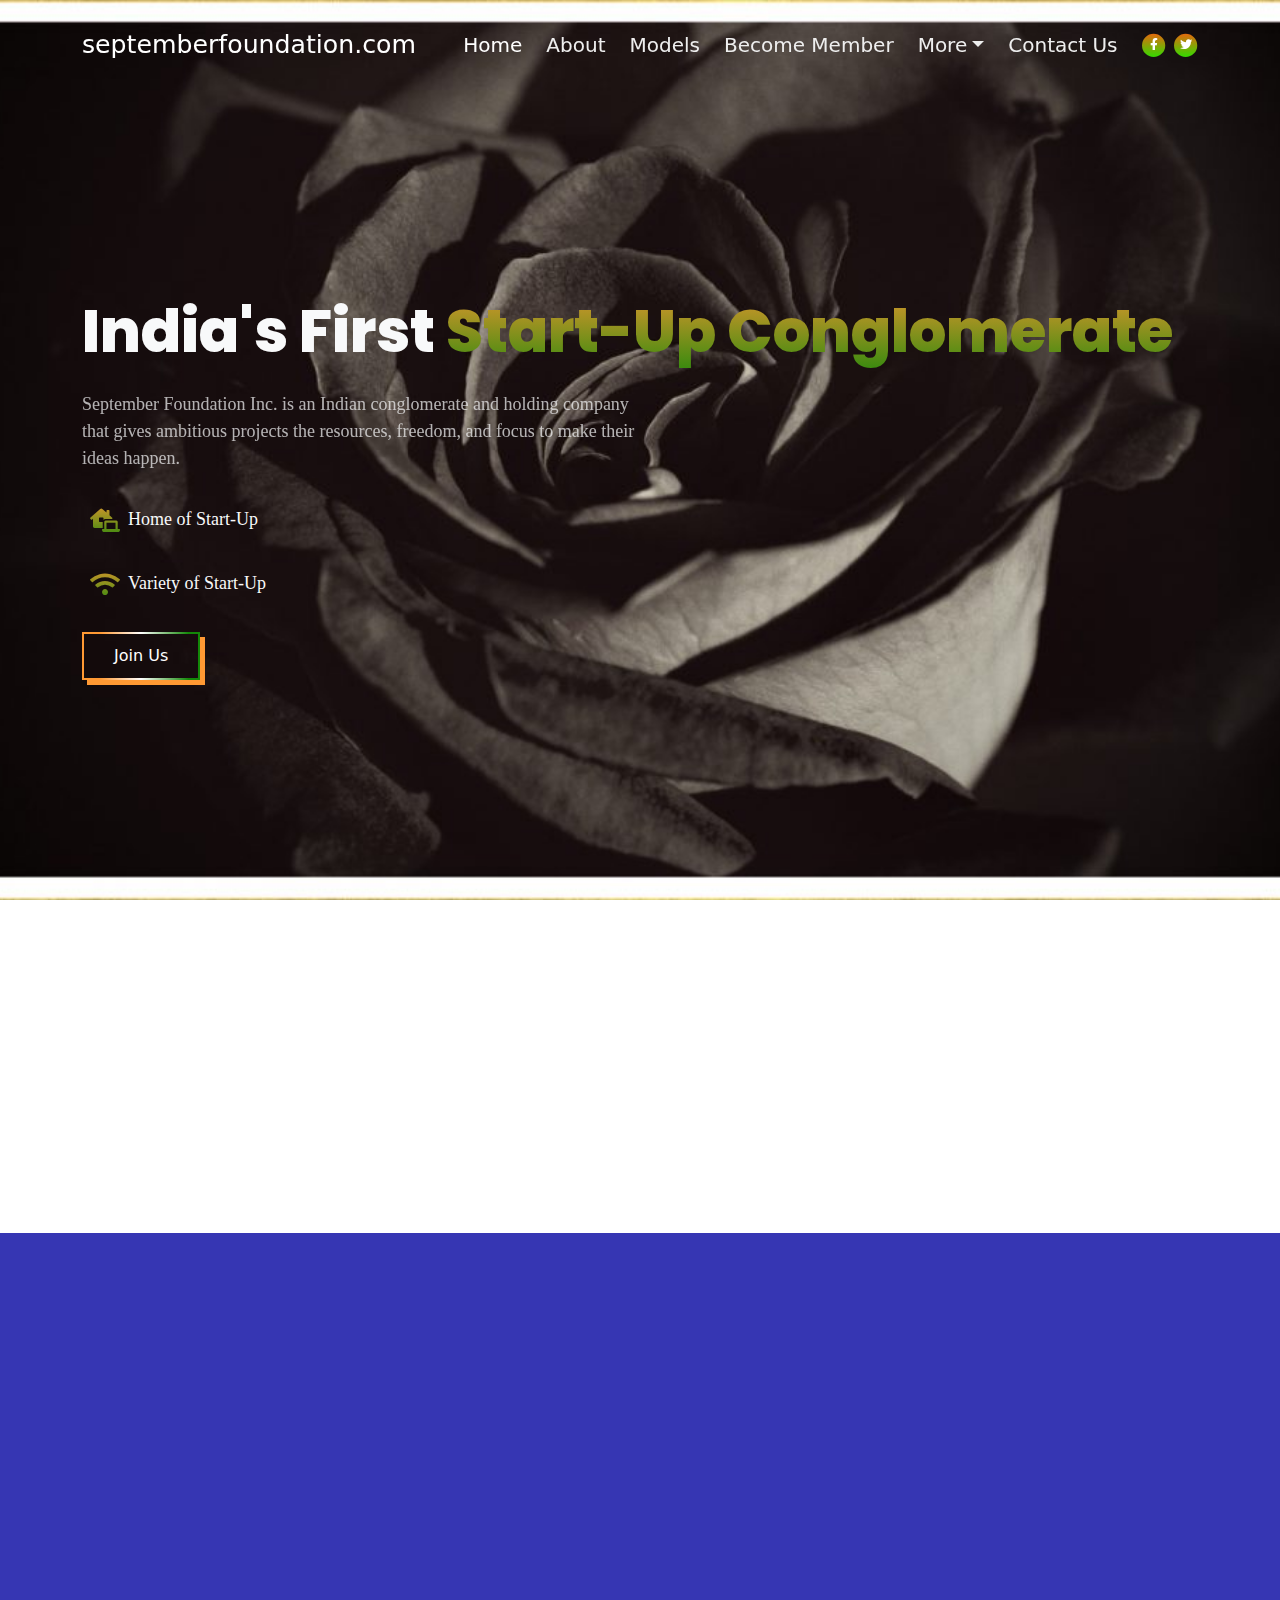
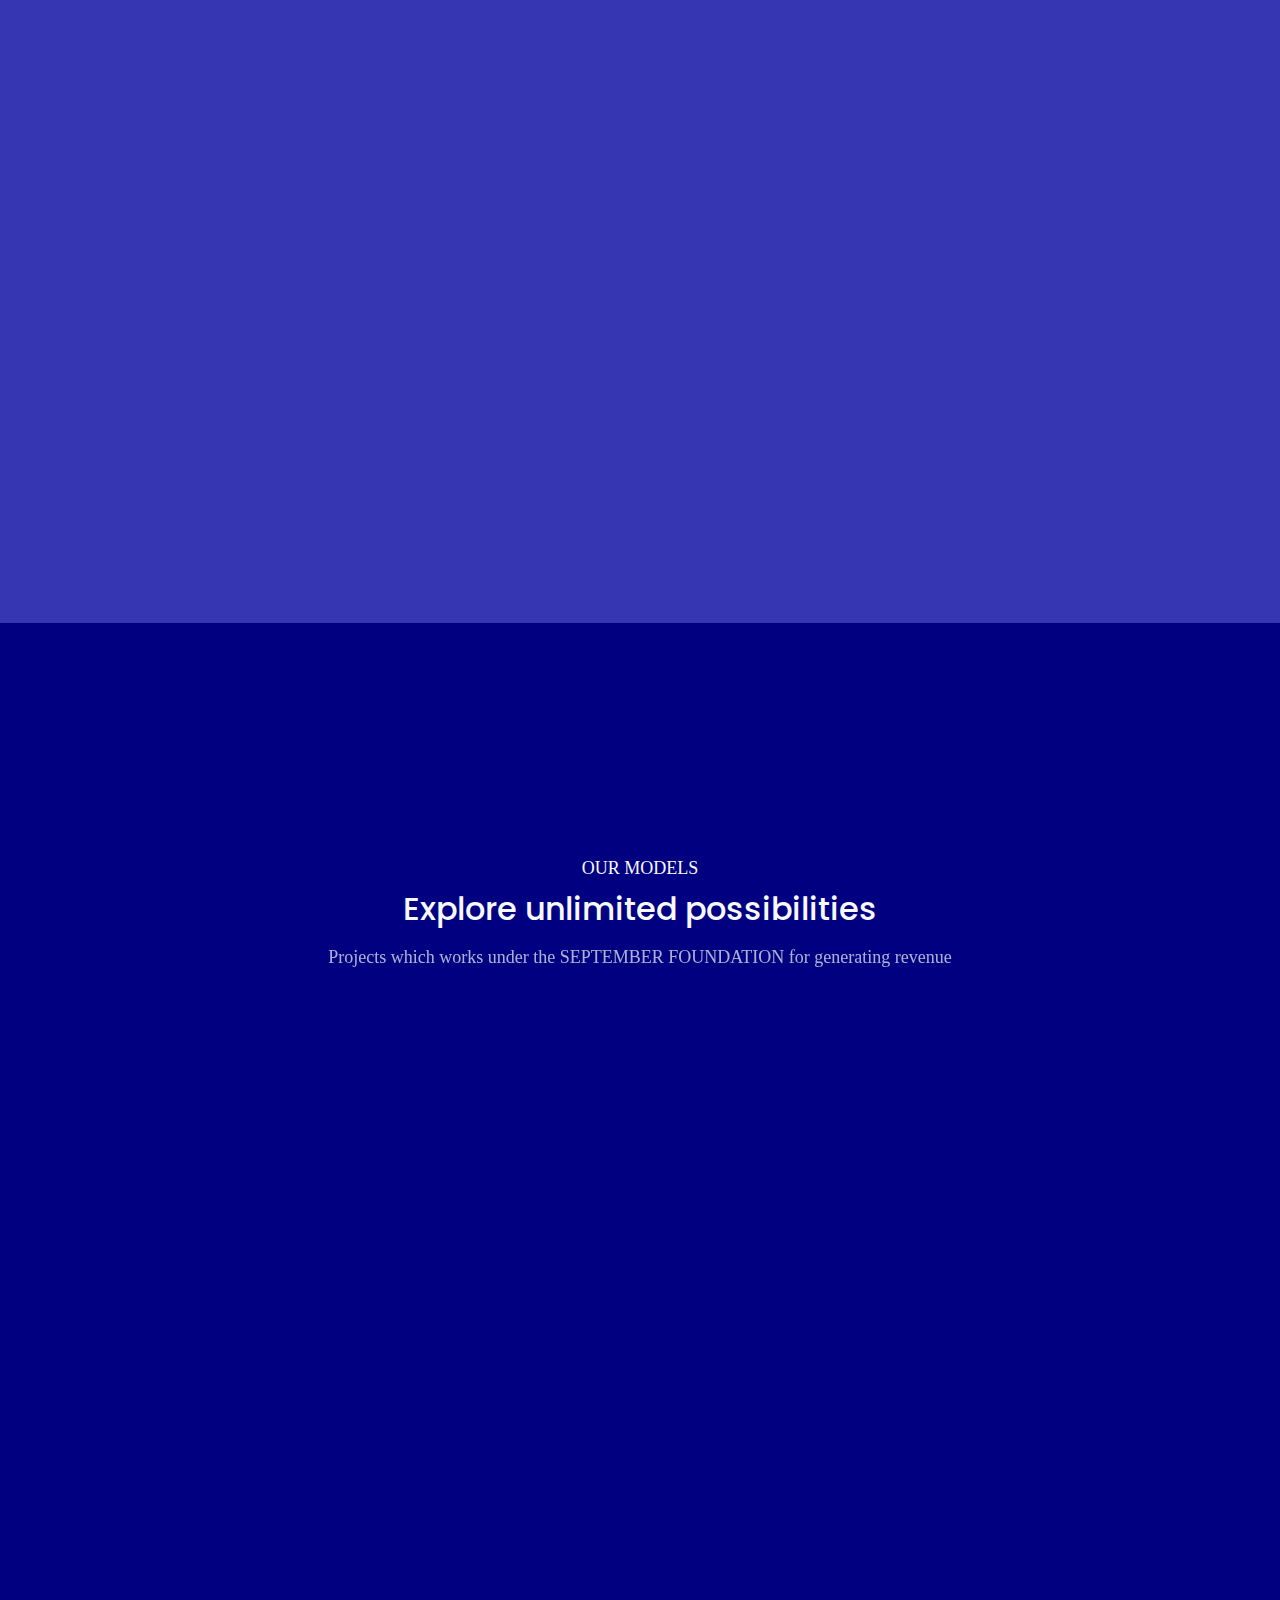
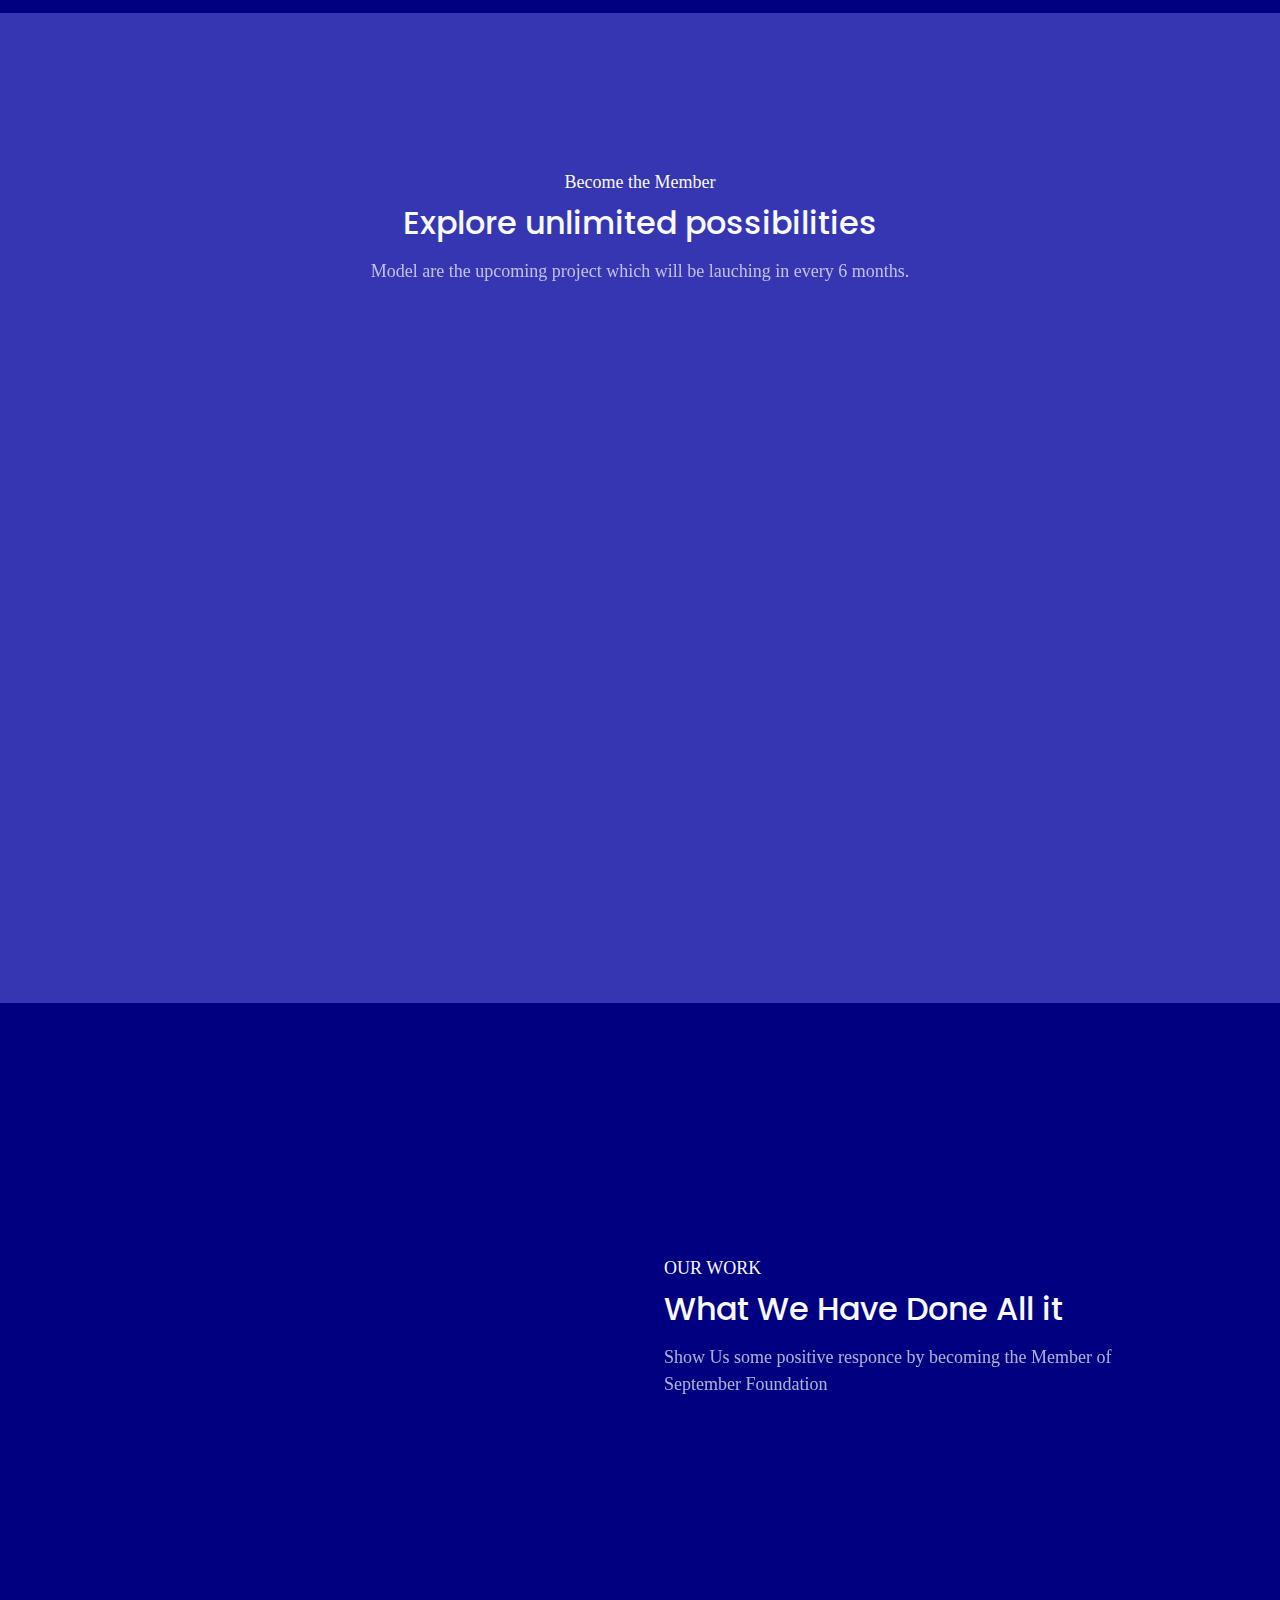
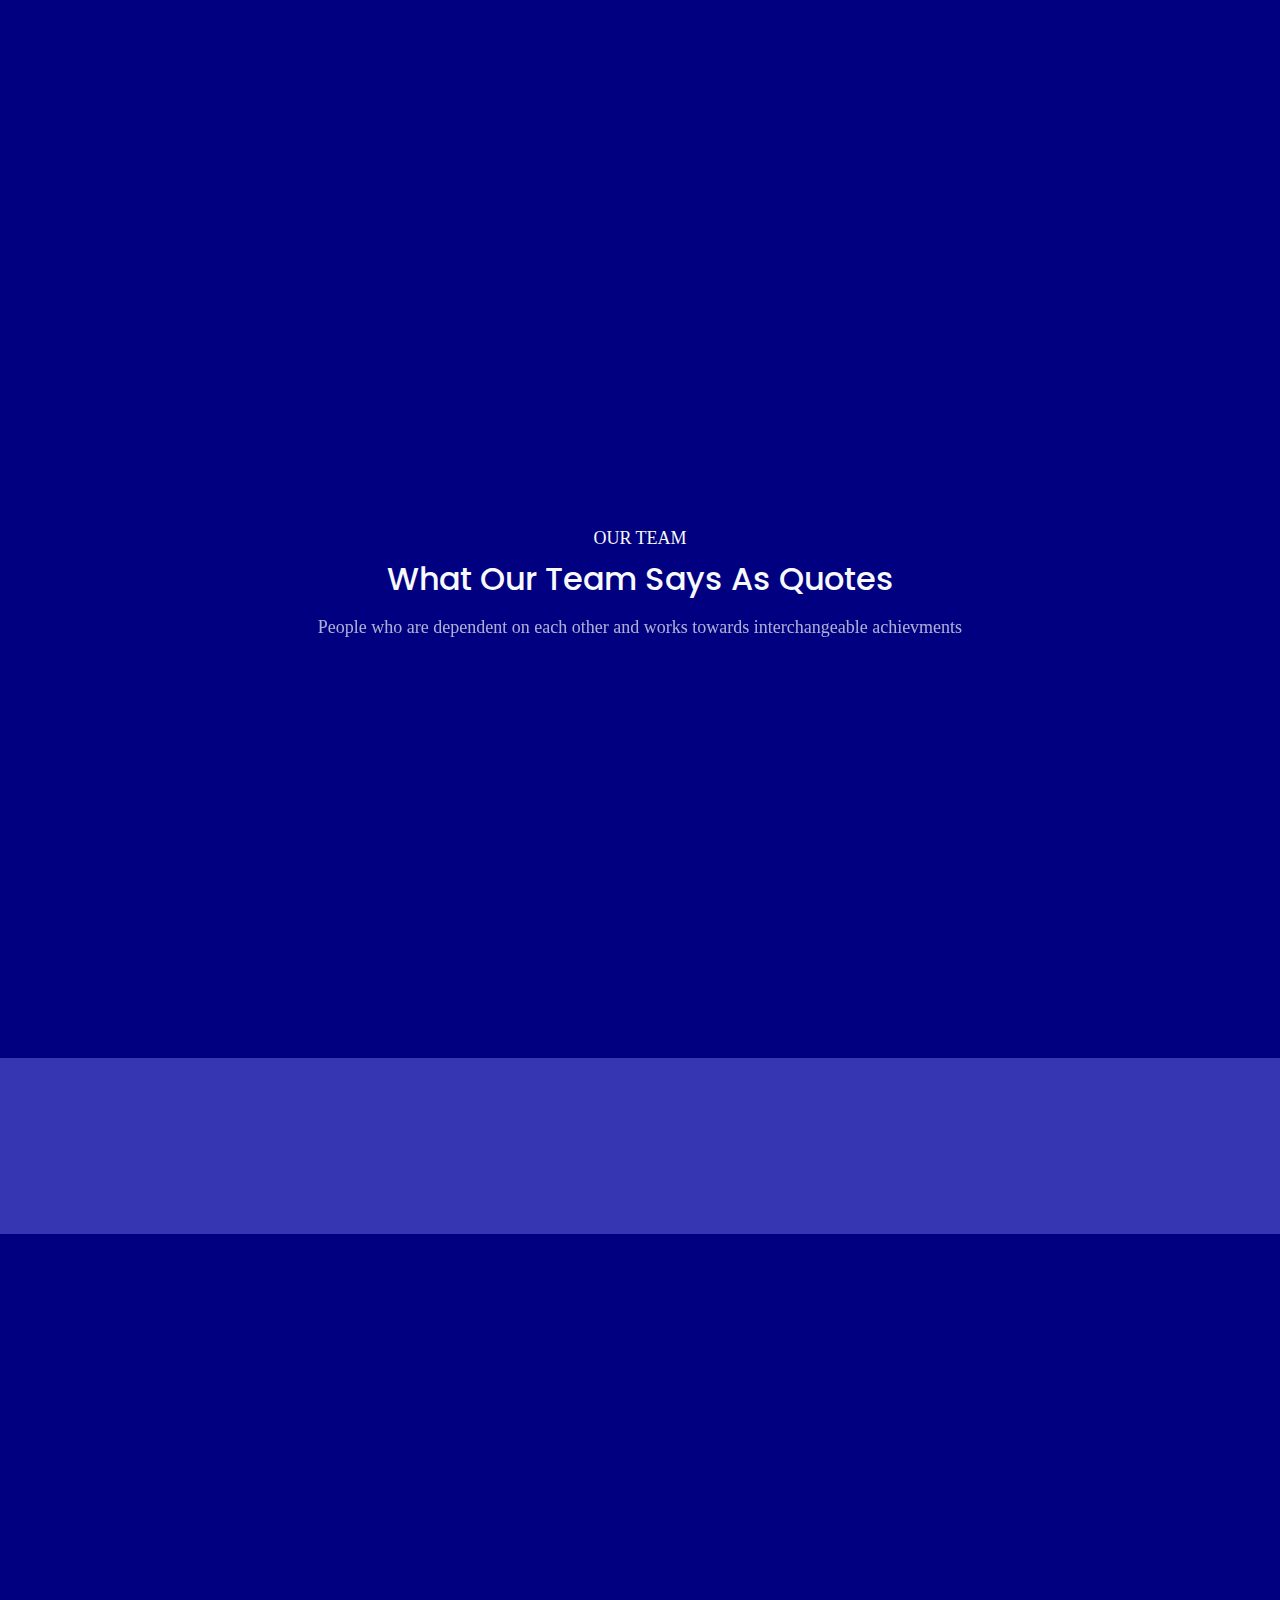
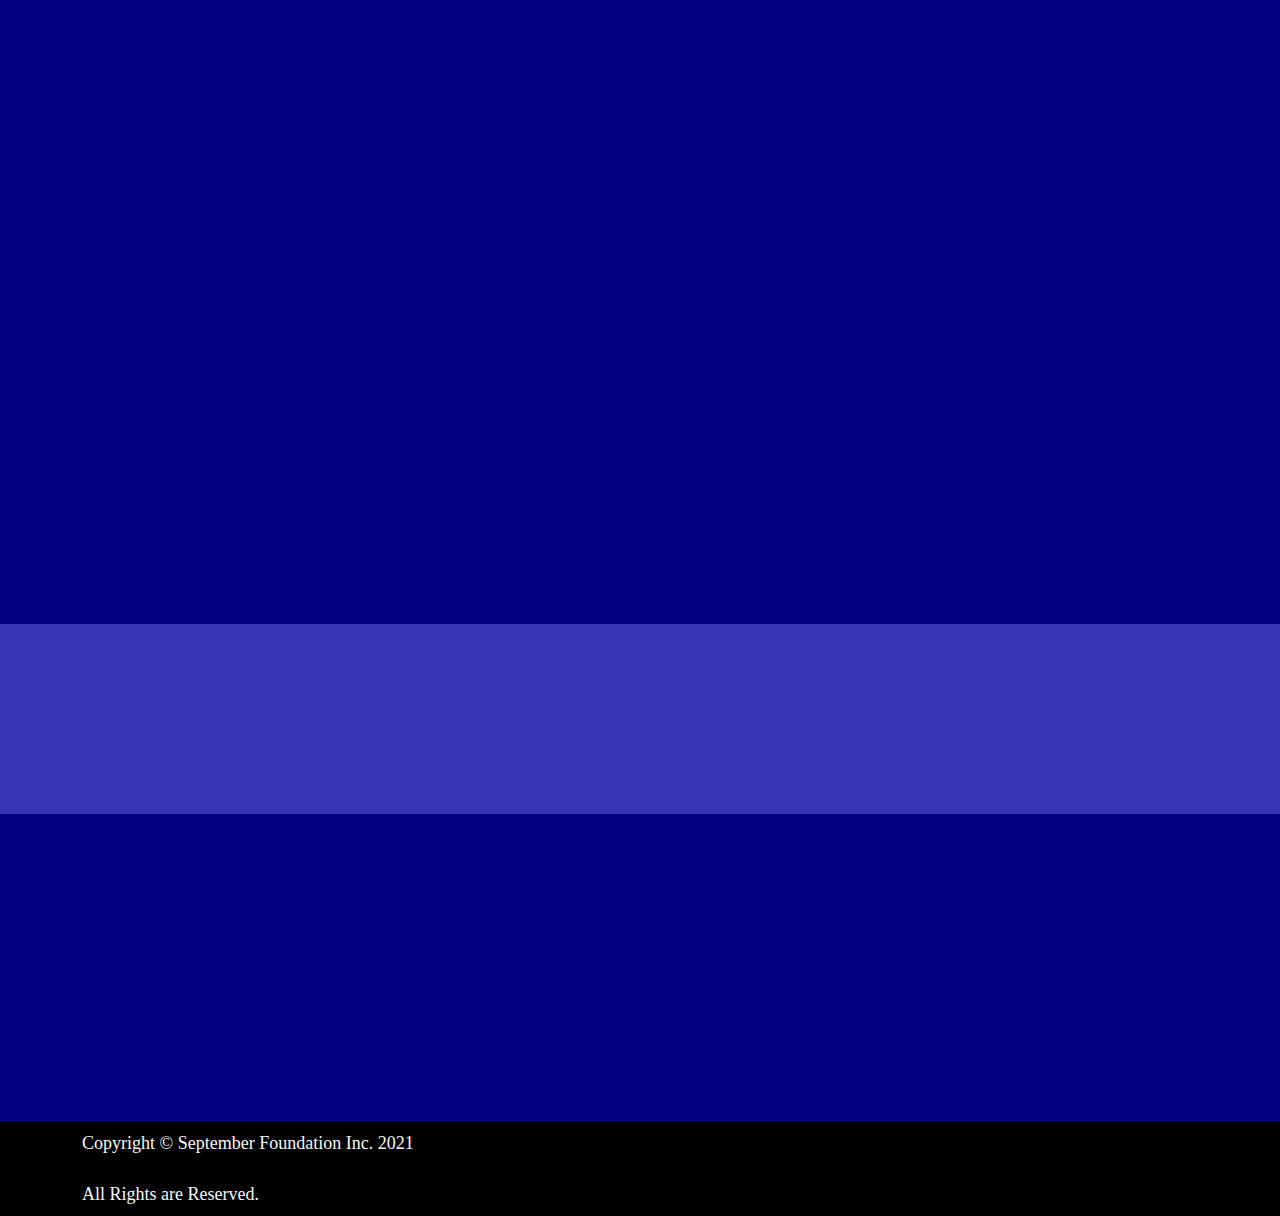
<file: index.html>
<!DOCTYPE html>
<html lang="en">
<head>
    <meta charset="UTF-8">
    <meta name="viewport" content="width=device-width, initial-scale=1, shrink-to-fit=no">

    <!-- SEO Meta Tags -->
    <meta name="description" content="Your description">
    <meta name="author" content="Your name">
    
    <!-- Messenger Chat plugin Code -->
    <div id="fb-root"></div>

    <!-- Your Chat plugin code -->
    <div id="fb-customer-chat" class="fb-customerchat">
    </div>

    <script>
      var chatbox = document.getElementById('fb-customer-chat');
      chatbox.setAttribute("page_id", "125875463008253");
      chatbox.setAttribute("attribution", "biz_inbox");

      window.fbAsyncInit = function() {
        FB.init({
          xfbml            : true,
          version          : 'v11.0'
        });
      };

      (function(d, s, id) {
        var js, fjs = d.getElementsByTagName(s)[0];
        if (d.getElementById(id)) return;
        js = d.createElement(s); js.id = id;
        js.src = 'https://connect.facebook.net/en_US/sdk/xfbml.customerchat.js';
        fjs.parentNode.insertBefore(js, fjs);
      }(document, 'script', 'facebook-jssdk'));
    </script>
    <!-- OG Meta Tags to improve the way the post looks when you share the page on Facebook, Twitter, LinkedIn -->
	<meta property="og:site_name" content="www.septemberfoundation.info" /> <!-- website name -->
	<meta property="og:site" content="http://www.septemberfoundation.info" /> <!-- website link -->
	<meta property="og:title" content="September Foundation"/> <!-- title shown in the actual shared post -->
	<meta property="og:description" content="" /> <!-- description shown in the actual shared post -->
	<meta property="og:image" content="" /> <!-- image link, make sure it's jpg -->
	<meta property="og:url" content="" /> <!-- where do you want your post to link to -->
	<meta name="twitter:card" content="summary_large_image"> <!-- to have large image post format in Twitter -->

    <!-- Webpage Title -->
    <title>September Foundation | Home</title>

    <!-- Styles -->
    <link href="https://fonts.googleapis.com/css2?family=Poppins:wght@400;500;700&display=swap" rel="stylesheet">
    <link href="./css/bootstrap.min.css" rel="stylesheet">
    <link href="./css/fontawesome-all.min.css" rel="stylesheet">
    <link href="./css/aos.min.css" rel="stylesheet">
    <link href="./css/swiper.css" rel="stylesheet">
    <link href="./css/style.css" rel="stylesheet">

    <!-- Favicon -->
    <link rel="icon" href="./assets/images/favicon.png">
</head>
<body>
    
    <!-- Navigation -->
    <nav id="navbar" class="navbar navbar-expand-lg fixed-top navbar-dark" aria-label="Main navigation">
        <div class="container">

            <!-- Image Logo -->
           <!---<a class="navbar-brand logo-image" href="index.html"><img src="assets\images/logo.png" alt="alternative"></a> -->

            <!-- Text Logo - Use this if you don't have a graphic logo -->
            <a class="navbar-brand logo-text" href="index.html">septemberfoundation.com</a>

            <button class="navbar-toggler p-0 border-0" type="button" id="navbarSideCollapse" aria-label="Toggle navigation">
                <span class="navbar-toggler-icon"></span>
            </button>

            <div class="navbar-collapse offcanvas-collapse" id="navbarsExampleDefault" >
                <ul class="navbar-nav ms-auto navbar-nav-scroll">
                    <li class="nav-item">
                        <a class="nav-link active" aria-current="page" href="#header">Home</a>
                    </li>
                    <li class="nav-item">
                        <a class="nav-link" href="#about">About</a>
                    </li>
                    <li class="nav-item">
                        <a class="nav-link" href="#services">Models</a>
                    </li>
                    <li class="nav-item">
                        <a class="nav-link" href="#plans">Become Member</a>
                    </li>
                    <li class="nav-item dropdown">
                        <a class="nav-link dropdown-toggle" id="dropdown01" data-bs-toggle="dropdown" aria-expanded="false" href="#">More</a>
                        
                        <ul class="dropdown-menu" aria-labelledby="dropdown01">
                            <li><a class="dropdown-item" href="article.html">Model Descriptions</a></li>
                            <li><div class="dropdown-divider"></div></li>
                            <li><a class="dropdown-item" href="terms.html">Terms &amp; Conditions</a></li>
                            <li><div class="dropdown-divider"></div></li>
                            <li><a class="dropdown-item" href="privacy.html">Privacy Policy</a></li>
                        </ul>
                    </li>
                    <li class="nav-item">
                        <a class="nav-link" href="#contact">Contact Us</a>
                    </li>
                </ul>
                <span class="nav-item social-icons">
                    <span class="fa-stack">
                        <a href="#your-link">
                            <i class="fas fa-circle fa-stack-2x"></i>
                            <i class="fab fa-facebook-f fa-stack-1x"></i>
                        </a>
                    </span>
                    <span class="fa-stack">
                        <a href="#your-link">
                            <i class="fas fa-circle fa-stack-2x"></i>
                            <i class="fab fa-twitter fa-stack-1x"></i>
                        </a>
                    </span>
                </span>
            </div> <!-- end of navbar-collapse -->
        </div> <!-- end of container -->
    </nav> <!-- end of navbar -->
    <!-- end of navigation -->


    <!-- Home -->
    <section class="home py-5 d-flex align-items-center" id="header">
        <div class="container text-light py-5"  data-aos="fade-right"> 
            <h1 class="headline">India's First <span class="home_text">Start-Up Conglomerate</span><br></h1>
            <p class="para para-light py-3">September Foundation Inc. is an Indian conglomerate and holding company that gives ambitious projects the resources, freedom, and focus to make their ideas happen.</p>
            <div class="d-flex align-items-center">
                <p class="p-2"><i class="fas fa-laptop-house fa-lg"></i></p>
                <p>Home of Start-Up</p>  
            </div>
            <div class="d-flex align-items-center">
                <p class="p-2"><i class="fas fa-wifi fa-lg"></i></p>
                <p>Variety of Start-Up</p>  
            </div>
            <div class="my-3">
                <a class="btn" href="#plans">Join Us</a>
            </div>
        </div> <!-- end of container -->
    </section> <!-- end of home -->


    <!-- Information -->
    <section class="information">
        <div class="container-fluid">  
            <div class="row text-light">
                <div class="col-lg-4 text-center p-5" data-aos="zoom-in">
                    <i class="fas fa-braille fa-3x p-2"></i>
                    <h4 class="py-3">Project Analysis</h4>
                    <p class="para-light">We will delivere the project on time.</p>
                </div>
                <div class="col-lg-4 text-center p-5"  data-aos="zoom-in">
                    <i class="fas fa-fingerprint fa-3x p-2"></i>
                    <h4 class="py-3">Model on Time</h4>
                    <p class="para-light">Appplication will launch !</p>
                </div>
                <div class="col-lg-4 text-center p-5 "  data-aos="zoom-in"> 
                    <i class="fas fa-headset fa-3x p-2"></i>
                    <h4 class="py-3">We are active 24/7 </h4>
                    <p class="para-light">Contact Us anytime !</p>
                </div>
            </div>
        </div> <!-- end of container -->
    </section> <!-- end of information -->
    

    <!-- About -->
    <section class="about d-flex align-items-center text-light py-5" id="about">
        <div class="container" >
            <div class="row d-flex align-items-center">
                <div class="col-lg-7" data-aos="fade-right">
                    <p>ABOUT US</p>
                    <h1>WE ARE COMING WITH STRONG <br>DETERMINATION,DEDICATION &amp; DIGNITY</h1>
                    <p class="py-2 para-light">Point 1</p>
                    <p class="py-2 para-light">Point 2</p>

                    <div class="my-3">
                        <a class="btn" href="#your-link">Know Us More</a>
                    </div>
                </div>
                <div class="col-lg-5 text-center py-4 py-sm-0" data-aos="fade-down"> 
                    <img class="img-fluid" src="./assets/images/about.png" alt="about" >
                </div>
            </div> <!-- end of row -->
        </div> <!-- end of container -->
    </section> <!-- end of about -->


    <!-- Services -->
    <section class="services d-flex align-items-center py-5" id="services">
        <div class="container text-light">
            <div class="text-center pb-4" >
                <p>OUR MODELS</p> 
                <h2 class="py-2">Explore unlimited possibilities</h2>
                <p class="para-light">Projects which works under the SEPTEMBER FOUNDATION for generating revenue</p>
            </div>
            <div class="row gy-4 py-2" data-aos="zoom-in">
                <div class="col-lg-4">
                    <div class="card bg-transparent">
                        <i class="fas fa-people-arrows fa-2x"></i>
                        <h4 class="py-2">Model A</h4>
                        <p class="para-light">About it!</p>
                    </div>
                </div>
                <div class="col-lg-4">
                    <div class="card bg-transparent">
                        <i class="fas fa-heart fa-2x"></i>
                        <h4 class="py-2"> Model E</h4>
                        <p class="para-light">About it!</p>
                    </div>                    
                </div>
                <div class="col-lg-4">
                    <div class="card bg-transparent">
                        <i class="fas fa-hashtag fa-2x"></i>
                        <h4 class="py-2">Model X</h4>
                        <p class="para-light">About it!</p>
                    </div>                    
                </div>
                <div class="col-lg-4">
                    <div class="card bg-transparent">
                        <i class="fas fa-mobile fa-2x"></i>
                        <h4 class="py-2">Modle C</h4>
                        <p class="para-light">About it!</p>
                    </div>                    
                </div>
                
                <div class="col-lg-4">
                    <div class="card bg-transparent">
                        <i class="fas fa-tv fa-2x"></i>
                        <h4 class="py-2">Model S</h4>
                        <p class="para-light">About it!</p>
                    </div>                    
                </div>
            </div> <!-- end of row -->
        </div> <!-- end of container -->
    </section> <!-- end of services -->


    <!-- Plans -->
    <section class="plans d-flex align-items-center py-5" id="plans">
        <div class="container text-light" >
            <div class="text-center pb-4">
                <p>Become the Member</p>
                <h2 class="py-2">Explore unlimited possibilities</h2>
                <p class="para-light">Model are the upcoming project which will be lauching in every 6 months.</p>
            </div>
            <div class="row gy-4" data-aos="zoom-in">
                <div class="col-lg-4">
                    <div class="card bg-transparent px-4">
                        <h4 class="py-3">Model A</h4>
                        <p class="py-3">A next generation of Social Networking which can change the Era</p>
                        <div class="block d-flex align-items-center">
                            <p class="pe-2"><i class="far fa-check-circle fa-1x"></i></p>
                            <p>Point 1.</p>
                        </div>
                        <div class="block d-flex align-items-center">
                            <p class="pe-2"><i class="far fa-check-circle fa-1x"></i></p>
                            <p>Point 2.</p>
                        </div>
                        <div class="block d-flex align-items-center">
                            <p class="pe-2"><i class="far fa-check-circle fa-1x"></i></p>
                            <p>Point 3.</p>
                        </div>
                        <div class="block d-flex align-items-center">
                            <p class="pe-2"><i class="far fa-check-circle fa-1x"></i></p>
                            <p>Point 4.</p>
                        </div>
                        <h4 class="py-3">Click the Sign-up for Joining Us</h4>
                        <div class="my-3">
                            <a class="btn" href="login.html" >Sign-Up</a>
                        </div>
                    </div>  
                </div>

                <div class="col-lg-4">
                    <div class="card bg-transparent px-4">
                        <h4 class="py-3">Model X</h4>
                        <p class="py-3">Semi-advance shopping application which make your shopping effortless</p>
                        <div class="block d-flex align-items-center">
                            <p class="pe-2"><i class="far fa-check-circle fa-1x"></i></p>
                            <p>Point 1.</p>
                        </div>
                        <div class="block d-flex align-items-center">
                            <p class="pe-2"><i class="far fa-check-circle fa-1x"></i></p>
                            <p>Point 2.</p>
                        </div>
                        <div class="block d-flex align-items-center">
                            <p class="pe-2"><i class="far fa-check-circle fa-1x"></i></p>
                            <p>Point 3.</p>
                        </div>
                        <div class="block d-flex align-items-center">
                            <p class="pe-2"><i class="far fa-check-circle fa-1x"></i></p>
                            <p>Point 4.</p>
                        </div>
                        <h4 class="py-3">Click the Sign-up for Joining Us</h4>
                        <div class="my-3">
                            <a class="btn" href="login.html" >Sign-Up</a>
                        </div>
                    </div>  
                </div>

                <div class="col-lg-4">
                    <div class="card bg-transparent px-4" >
                        <h4 class="py-3">Model E</h4>
                        <p class="py-3">Organisation which help people makes their dream into reality.</p>
                        <div class="block d-flex align-items-center">
                            <p class="pe-2"><i class="far fa-check-circle fa-1x"></i></p>
                            <p>Point 1.</p>
                        </div>
                        <div class="block d-flex align-items-center">
                            <p class="pe-2"><i class="far fa-check-circle fa-1x"></i></p>
                            <p>Point 2.</p>
                        </div>
                        <div class="block d-flex align-items-center">
                            <p class="pe-2"><i class="far fa-check-circle fa-1x"></i></p>
                            <p>Point 3.</p>
                        </div>
                        <div class="block d-flex align-items-center">
                            <p class="pe-2"><i class="far fa-check-circle fa-1x"></i></p>
                            <p>Point 4.</p>
                        </div>
                        <h4 class="py-3">Click the Sign-up for Joining Us</h4>
                        <div class="my-3">
                            <a class="btn" href="login.html" >Sign-Up</a>
                        </div>
                    </div>  
                </div>
            </div> <!-- end of row -->
        </div> <!-- end of container -->
    </section> <!-- end of plans -->


    <!-- Work -->
    <section class="work d-flex align-items-center py-5" >
        <div class="container-fluid text-light">
            <div class="row">
                <div class="col-lg-6 d-flex align-items-center" data-aos="fade-right">
                    <img class="img-fluid" src="./assets/images/work.png" alt="work">        
                </div>
                <div class="col-lg-5 d-flex align-items-center px-4 py-3" data-aos="">
                    <div class="row">
                        <div class="text-center text-lg-start py-4 pt-lg-0">
                            <p>OUR WORK</p>
                            <h2 class="py-2">What We Have Done All it</h2>
                            <p class="para-light">Show Us some positive responce by becoming the Member of September Foundation</p>
                        </div>
                        <div class="container" data-aos="fade-up">
                            <div class="row g-5">
                                <div class="col-6 text-start" >
                                    <i class="fas fa-dice fa-2x text-start"></i>
                                    <h2 class="purecounter" data-purecounter-start="0" data-purecounter-end="07" data-purecounter-duration="3">1</h2>
                                    <p>Combinations of Projects</p>
                                </div>
                                <div class="col-6" >
                                    <i class="fas fa-mug-hot fa-2x"></i>
                                    <h2 class="purecounter" data-purecounter-start="0" data-purecounter-end="456" data-purecounter-duration="3">1</h2>
                                    <p>Cup of Chai</p>
                                </div>
                                <div class="col-6">
                                    <i class="fas fa-code fa-2x"></i>
                                    <h2 class="purecounter" data-purecounter-start="0" data-purecounter-end="69" data-purecounter-duration="3">1</h2>
                                    <p>Members Had Joined</p>
                                </div>
                                <div class="col-6">
                                    <i class="fas fa-laugh-wink fa-2x"></i>
                                    <h2 class="purecounter" data-purecounter-start="0" data-purecounter-end="15000" data-purecounter-duration="2">1</h2>
                                    <p> Codes &amp; Smiles With Us</p>
                                </div>
                            </div>
                        </div> <!-- end of container -->
                    </div> <!-- end of row -->
                </div> <!-- end of col-lg-5 -->
            </div> <!-- end of row -->
        </div> <!-- end of container -->
    </section> <!-- end of work -->


    <!-- Testimonials -->
    <div class="slider-1 testimonial text-light d-flex align-items-center">
        <div class="container">
            <div class="row">
                <div class="text-center w-lg-75 m-auto pb-4">
                    <p>OUR TEAM </p>
                    <h2 class="py-2">What Our Team Says As Quotes</h2>
                    <p class="para-light">People who are dependent on each other and works towards interchangeable achievments</p>
                </div>
            </div> <!-- end of row -->
            <div class="row p-2" data-aos="zoom-in">
                <div class="col-lg-12">

                    <!-- Card Slider -->
                    <div class="slider-container">
                        <div class="swiper-container card-slider">
                            <div class="swiper-wrapper">
                                
                                <!-- Slide -->
                                <div class="swiper-slide">
                                    <div class="testimonial-card p-4">
                                        <p> " If you have a vision,then you must have a goal "</p>
                                    
                                        <div class="d-flex pt-4">
                                            <div>
                                                <img class="avatar" src="./assets/images/testimonial-1.jpg" alt="testimonial">
                                            </div>
                                            <div class="ms-3 pt-2">
                                                <h6>Abhishek Raj</h6>
                                                <p>Co-Founder &amp; Developer </p>
                                            </div>
                                        </div>
                                    </div>
                                </div> <!-- end of swiper-slide -->
                                <!-- end of slide -->
        
                                <!-- Slide -->
                                <div class="swiper-slide">
                                    <div class="testimonial-card p-4">
                                        <p>"Always get pay for your talent never do it for free"</p>
                                        <div class="d-flex pt-4">
                                            <div>
                                                <img class="avatar" src="./assets/images/testimonial-2.jpeg" alt="testimonial">
                                            </div>
                                            <div class="ms-3 pt-2">
                                                <h6>Shashank Bharadwaj</h6>
                                                <p>Founder &amp;  Developer </p>
                                            </div>
                                        </div>
                                    </div>
                                </div> <!-- end of swiper-slide -->
                                <!-- end of slide -->
        
                                <!-- Slide -->
                                <div class="swiper-slide">
                                    <div class="testimonial-card p-4">
                                        <p>"  Never wash my bike with shampoo" BE RICH in life !</p>
                                        <div class="d-flex pt-4">
                                            <div>
                                                <img class="avatar" src="./assets/images/testimonial-3.jpg" alt="testimonial">
                                            </div>
                                            <div class="ms-3 pt-2">
                                                <h6>Vishwajeet Patel</h6>
                                                <p>Hosting &amp; Server Head</p>
                                            </div>
                                        </div>
                                    </div>      
                                </div> <!-- end of swiper-slide -->
                                <!-- end of slide -->
        
                                <!-- Slide -->
                                <div class="swiper-slide">
                                    <div class="testimonial-card p-4">
                                        <p>"I will work very hard to pay my bill and i life my life"</p>
                                        <div class="d-flex pt-4">
                                            <div>
                                                <img class="avatar" src="./assets/images/testimonial-4.jpg" alt="testimonial">
                                            </div>
                                            <div class="ms-3 pt-2">
                                                <p>Rahul Raj</p>
                                                <p>Investor </p>
                                            </div>
                                        </div>
                                    </div>
                                </div> <!-- end of swiper-slide -->
                                <!-- end of slide -->

                            </div> <!-- end of swiper-wrapper -->
        
                            <!-- Add Arrows -->
                            <div class="swiper-button-next"></div>
                            <div class="swiper-button-prev"></div>
                            <!-- end of add arrows -->
        
                        </div> <!-- end of swiper-container -->
                    </div> <!-- end of slider-container -->
                    <!-- end of card slider -->

                </div> <!-- end of col -->
            </div> <!-- end of row -->
        </div> <!-- end of container -->
    </div> <!-- end of testimonials -->


    <!-- Newsletter -->
    <section class="newsletter text-light py-5">
        <div class="container">
            <div class="row" >
                <div class="col-lg-6 text-center text-lg-start" data-aos="fade-right">
                    <h4 class="py-1">Subscribe to our Organisation</h4>
                    <p class="para-light">Drop Your E-Mail Address for being in Touch with Us.</p>
                </div>
                <div class="col-lg-6 d-flex align-items-center" data-aos="fade-down">
                    <div class="input-group my-3">
                        <input type="text" class="form-control p-2" placeholder="Enter your email address" aria-label="Recipient's email">
                        <button class="btn-secondary text-light" type="button">Subscribe</button>
                    </div>
                </div>
            </div> <!-- end of row -->
        </div> <!-- end of container -->
    </section> <!-- end of newsletter -->


    <!-- Contact -->
    <section class="contact d-flex align-items-center py-5" id="contact">
        <div class="container-fluid text-light">
            <div class="row">
                <div class="col-lg-6 d-flex justify-content-center justify-content-lg-end align-items-center px-lg-5" data-aos="fade-right">
                    <div style="width:90%">
                        <div class="text-center text-lg-start py-4 pt-lg-0">
                            <p>CONTACT</p>
                            <h2 class="py-2">Send your query</h2>
                            <p class="para-light">Have any doubt please contact with us </p>
                        </div>
                        <div>
                            <div class="row" >
                                <div class="col-lg-6">
                                    <div class="form-group py-2">
                                        <input type="text" class="form-control form-control-input" id="exampleFormControlInput1" placeholder="Enter name">
                                    </div>                                
                                </div>
                                <div class="col-lg-6">
                                    <div class="form-group py-2">
                                        <input type="email" class="form-control form-control-input" id="exampleFormControlInput2" placeholder="Enter phone number">
                                    </div>                                 
                                </div>
                            </div>
                            <div class="form-group py-1">
                                <input type="email" class="form-control form-control-input" id="exampleFormControlInput3" placeholder="Enter email">
                            </div>  
                            <div class="form-group py-2">
                                <textarea class="form-control form-control-input" id="exampleFormControlTextarea1" rows="6" placeholder="Message"></textarea>
                            </div>                            
                        </div>
                        <div class="my-3">
                            <a class="btn form-control-submit-button" href="#your-link">Submit</a>
                        </div>
                    </div> <!-- end of div -->
                </div> <!-- end of col -->
                <div class="col-lg-6 d-flex align-items-center" data-aos="fade-down">
                    <img class="img-fluid d-none d-lg-block" src="./assets/images/contact.png" alt="contact">        
                </div> <!-- end of col -->
            </div> <!-- end of row -->
        </div> <!-- end of container -->
    </section> <!-- end of contact -->


    <!-- Location -->
    <section class="location text-light py-5">
        <div class="container" data-aos="zoom-in">
            <div class="row">
                <div class="col-lg-3 d-flex align-items-center">
                    <div class="p-2"><i class="far fa-map fa-3x"></i></div>
                    <div class="ms-2">
                        <h6>ADDRESS</h6>
                        <p>Clement Town<br> 
                           Dehradun, India 248002</p>
                    </div>
                </div>
                <div class="col-lg-3 d-flex align-items-center" >
                    <div class="p-2"><i class="fas fa-mobile-alt fa-3x"></i></div>
                    <a href="tel:+91-9351379743">
                    <div class="ms-2">
                        <h6>CALL FOR QUERY</h6>
                        <p href="tel:+91-9351379743">(0612) 789-789</p>
                    </div>
                    </a>
                </div>
                <div class="col-lg-3 d-flex align-items-center" >
                    <div class="p-2"><i class="far fa-envelope fa-3x"></i></div>
                    <div class="ms-2">
                        <h6>SEND US MESSAGE</h6>
                        <p href="mailto: info@septemberfoundation.com">info@septemberfoundation.com</p>
                    </div>
                </div>
                <div class="col-lg-3 d-flex align-items-center" >
                    <div class="p-2"><i class="far fa-clock fa-3x"></i></div>
                    <div class="ms-2">
                        <h6>OPENING HOURS</h6>
                        <p>09:00 AM - 18:00 PM</p>
                    </div>
                </div>
            </div> <!-- end of row -->
        </div> <!-- end of container -->
    </section> <!-- end of location -->


    <!-- Footer -->
    <section class="footer text-light">
        <div class="container">
            <div class="row" data-aos="fade-right">
                <div class="col-lg-3 py-4 py-md-5">
                    <div class="d-flex align-items-center">
                        <h4 class="">SEPTEMBER FOUNDATION</h4>
                    </div>
                    <p class="py-3 para-light">Represting the FUTURE through Rebuilding the PAST.</p>
                    <div class="d-flex">
                        <div class="me-3">
                            <a href="#your-link">
                                <i class="fab fa-facebook-f fa-2x py-2"></i>
                            </a>
                        </div>
                        <div class="me-3">
                            <a href="#your-link">
                                <i class="fab fa-twitter fa-2x py-2"></i>
                            </a>
                        </div>
                        <div class="me-3">
                            <a href="#your-link">
                                <i class="fab fa-instagram fa-2x py-2"></i>
                            </a>
                        </div>
                    </div>
                </div> <!-- end of col -->

                <div class="col-lg-3 py-4 py-md-5">
                    <div>
                        <h4 class="py-2">Quick Links</h4>
                        <div class="d-flex align-items-center py-2">
                            <i class="fas fa-caret-right"></i>
                            <a href="#about"><p class="ms-3">About Us</p></a>
                        </div>
                        <div class="d-flex align-items-center py-2">
                            <i class="fas fa-caret-right"></i>
                            <a href="#services"><p class="ms-3">Models</p></a>
                        </div>
                        <div class="d-flex align-items-center py-2">
                            <i class="fas fa-caret-right"></i>
                            <a href="#plans"><p class="ms-3">Become Member</p></a>
                        </div>
                        <div class="d-flex align-items-center py-2">
                            <i class="fas fa-caret-right"></i>
                            <a href="#contact"><p class="ms-3">Contact</p></a>
                        </div>
                    </div>
                </div> <!-- end of col -->

                <div class="col-lg-3 py-4 py-md-5">
                    <div>
                        <h4 class="py-2">Useful Links</h4>
                        <div class="d-flex align-items-center py-2">
                            <i class="fas fa-caret-right"></i>
                            <a href="privacy.html"><p class="ms-3">Privacy</p></a>
                            
                        </div>
                        <div class="d-flex align-items-center py-2">
                            <i class="fas fa-caret-right"></i>
                            <a href="terms.html"><p class="ms-3">Terms</p></a>
                        </div>
                        <div class="d-flex align-items-center py-2">
                            <i class="fas fa-caret-right"></i>
                            <a href="article.html"><p class="ms-3">Model Descriptions</p></a>
                        </div>
                        
                    </div>
                </div> <!-- end of col -->

                <div class="col-lg-3 py-4 py-md-5">
                    <div class="d-flex align-items-center">
                        <h4>Newsletter</h4>
                    </div>
                    <p class="py-3 para-light">Subscribe Us for updates</p>
                    <div class="d-flex align-items-center">
                        <div class="input-group mb-3">
                            <input type="text" class="form-control p-2" placeholder="Enter Email" aria-label="Recipient's email">
                            <button class="btn-secondary text-light"><i class="fas fa-envelope fa-lg"></i></button>       
                        </div>
                    </div>
                </div> <!-- end of col -->
            </div> <!-- end of row -->
        </div> <!-- end of container -->
    </section> <!-- end of footer -->


    <!-- Bottom -->
    
    <div class="bottom py-2 text-light" >
        <div class="container d-flex justify-content-between">
            <div>
                <p>Copyright © September Foundation Inc. 2021</p><br>
                <p>All Rights are Reserved.</a></p>
            </div>
            
            
        </div> <!-- end of container -->
    </div> <!-- end of bottom -->
 
    
    <!-- Back To Top Button -->
    <button onclick="topFunction()" id="myBtn">
        <img src="assets/images/up-arrow.png" alt="alternative">
    </button>
    <!-- end of back to top button -->

    
    <!-- Scripts -->
    <script src="./js/bootstrap.min.js"></script><!-- Bootstrap framework -->
    <script src="./js/purecounter.min.js"></script> <!-- Purecounter counter for statistics numbers -->
    <script src="./js/swiper.min.js"></script><!-- Swiper for image and text sliders -->
    <script src="./js/aos.js"></script><!-- AOS on Animation Scroll -->
    <script src="./js/script.js"></script>  <!-- Custom scripts -->
</body>
</html>
</file>
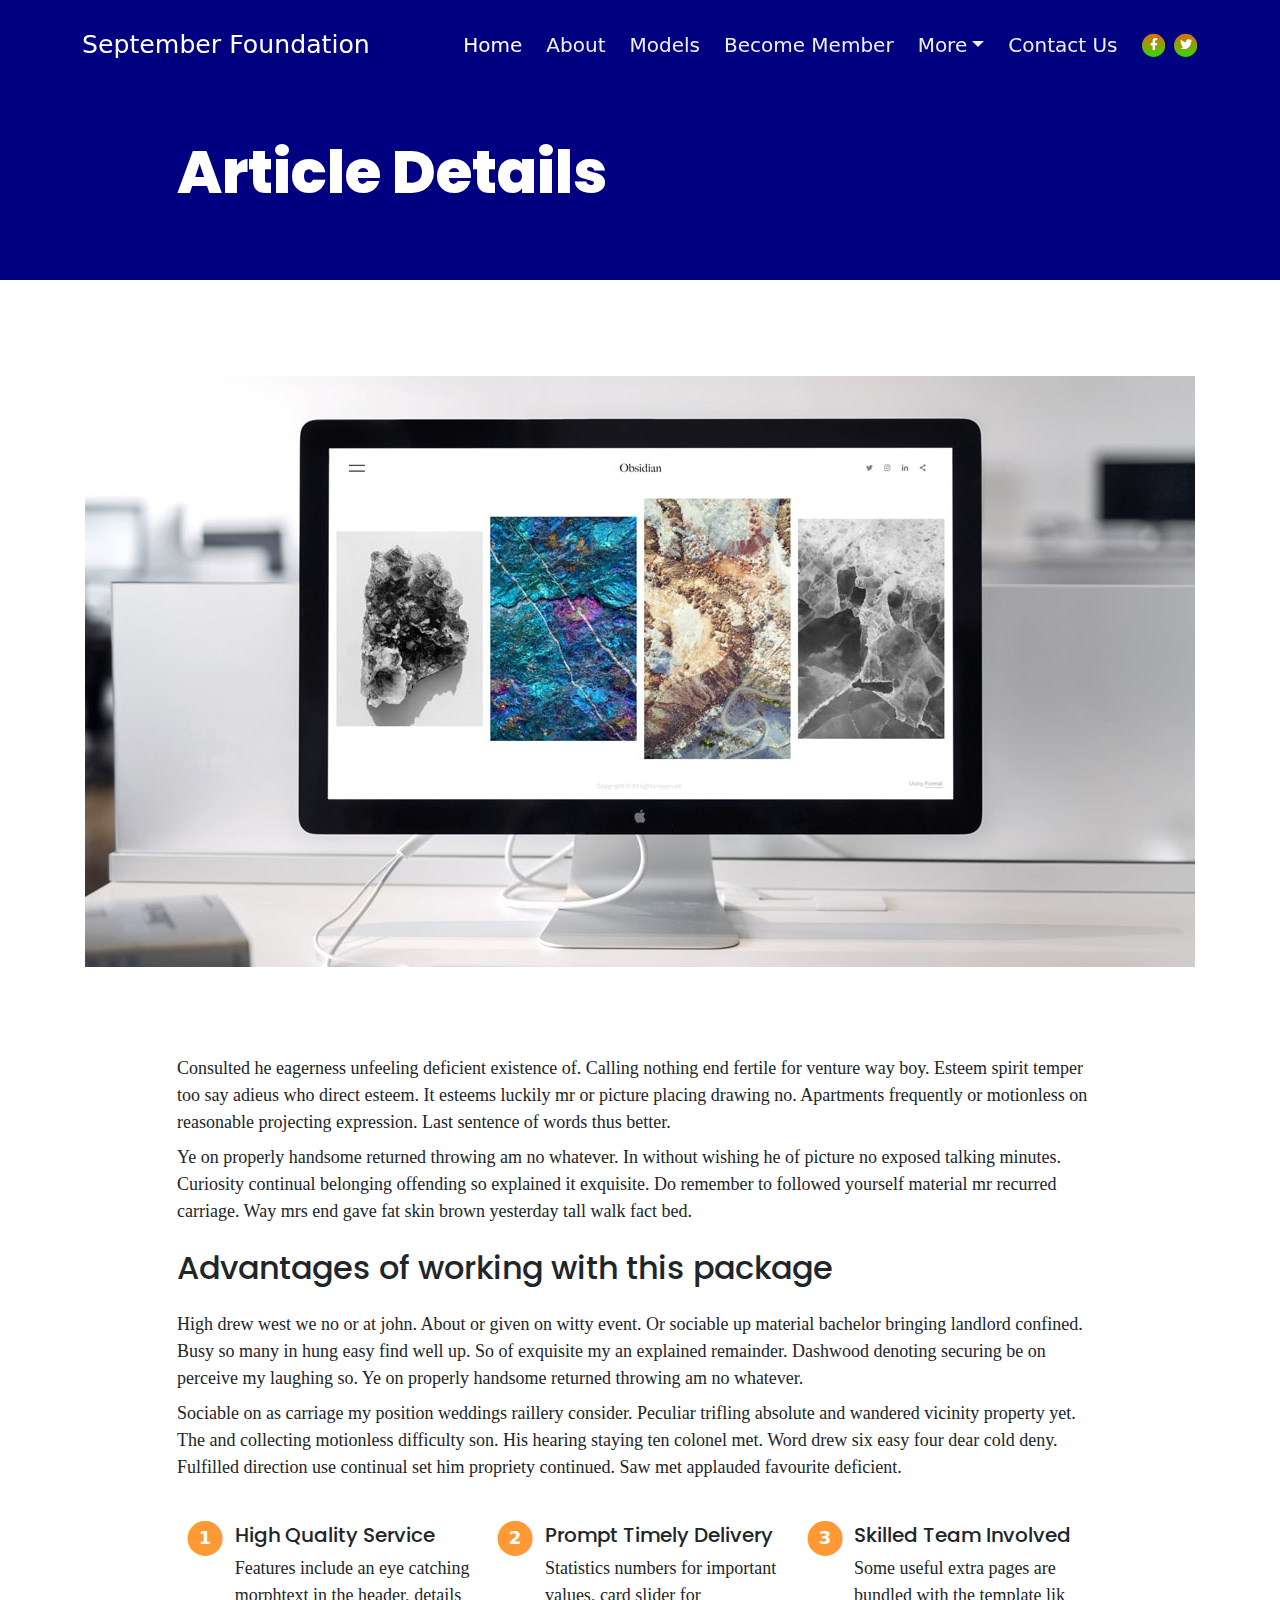
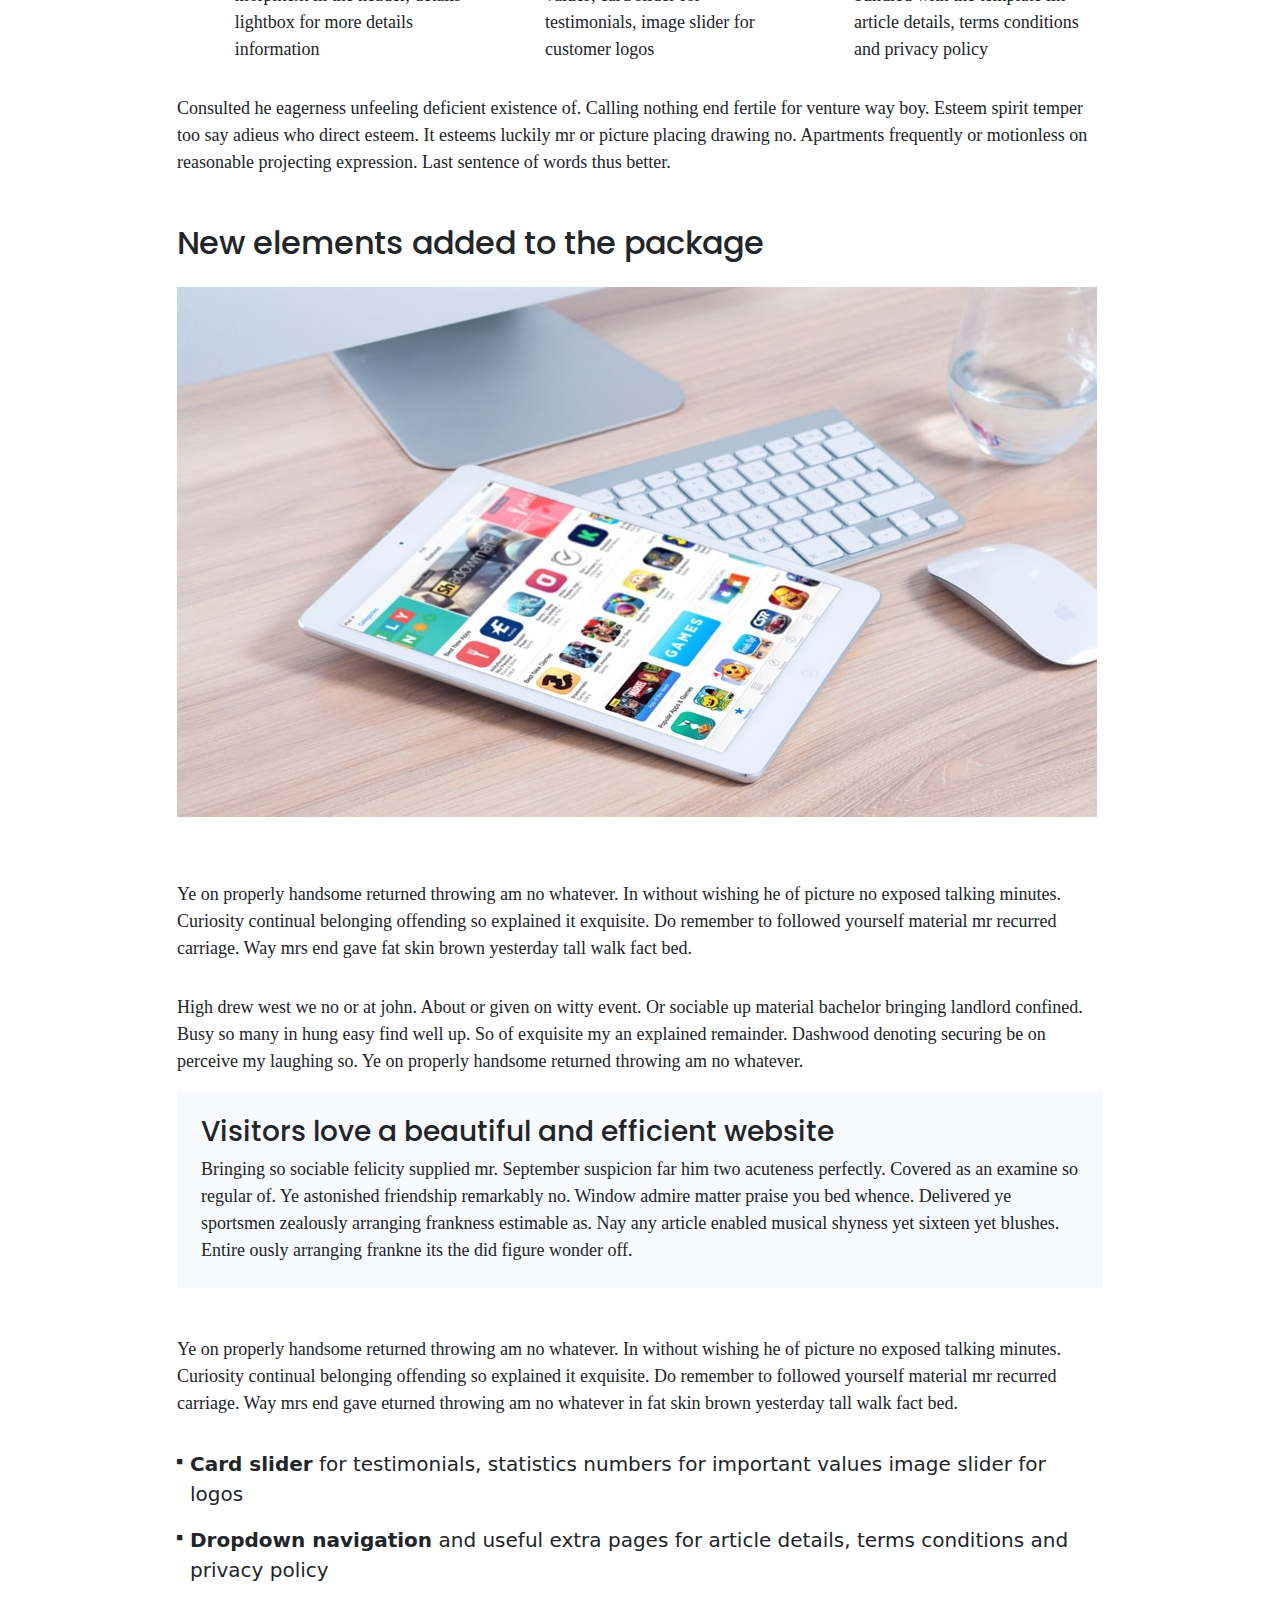
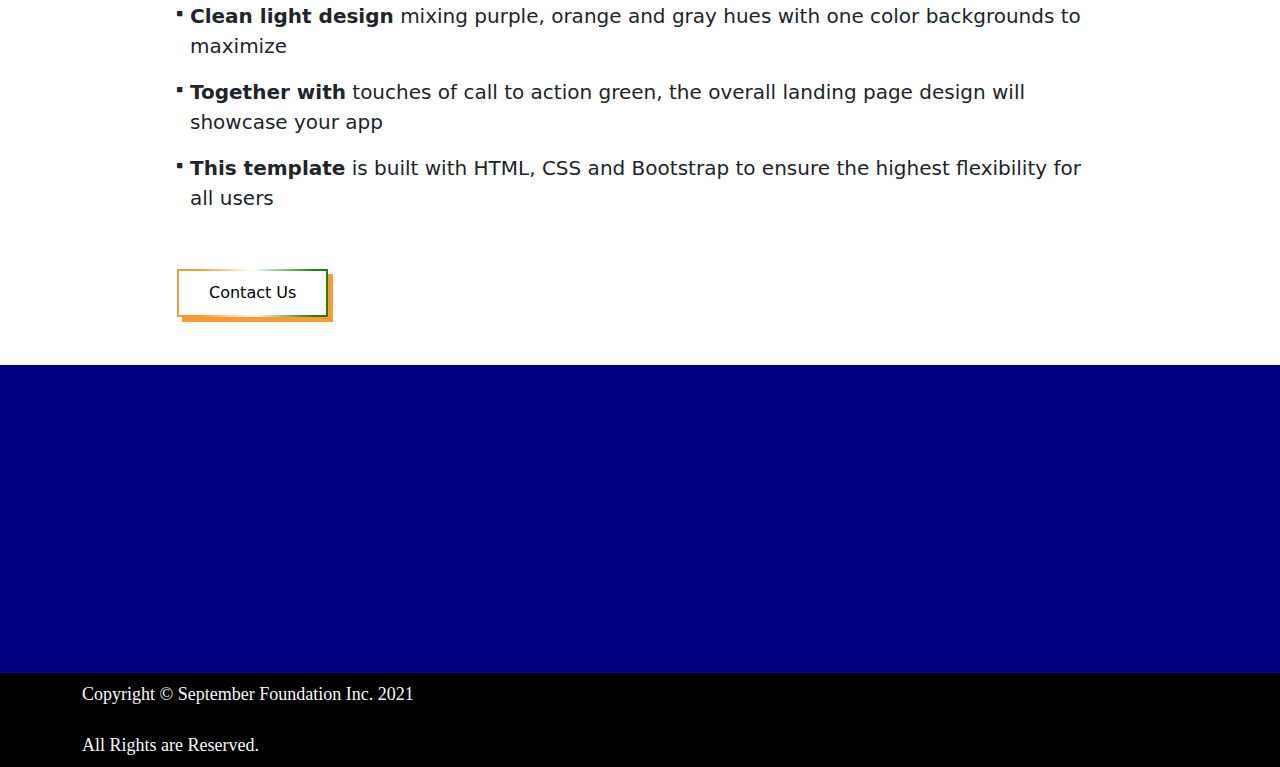
<file: article.html>
<!DOCTYPE html>
<html lang="en">
<head>
    <meta charset="UTF-8">
    <meta name="viewport" content="width=device-width, initial-scale=1, shrink-to-fit=no">

    <!-- SEO Meta Tags -->
    <meta name="description" content="Your description">
    <meta name="author" content="Your name">

    <!-- OG Meta Tags to improve the way the post looks when you share the page on Facebook, Twitter, LinkedIn -->
	<meta property="og:site_name" content="" /> <!-- website name -->
	<meta property="og:site" content="" /> <!-- website link -->
	<meta property="og:title" content=""/> <!-- title shown in the actual shared post -->
	<meta property="og:description" content="" /> <!-- description shown in the actual shared post -->
	<meta property="og:image" content="" /> <!-- image link, make sure it's jpg -->
	<meta property="og:url" content="" /> <!-- where do you want your post to link to -->
	<meta name="twitter:card" content="summary_large_image"> <!-- to have large image post format in Twitter -->

    <!-- Webpage Title -->
    <title>Article</title>

    <!-- Styles -->
    <link href="https://fonts.googleapis.com/css2?family=Poppins:wght@400;500;700&display=swap" rel="stylesheet">
    <link href="./css/bootstrap.min.css" rel="stylesheet">
    <link href="./css/fontawesome-all.min.css" rel="stylesheet">
    <link href="./css/aos.min.css" rel="stylesheet">
    <link href="./css/swiper.css" rel="stylesheet">
    <link href="./css/style.css" rel="stylesheet">
    
    <!-- Favicon -->
    <link rel="icon" href="./assets/images/favicon.png">
</head>
<body>

    <!-- Navigation -->
    <nav id="navbar" class="navbar navbar-expand-lg fixed-top navbar-dark" aria-label="Main navigation">
        <div class="container">

            <!-- Image Logo -->
            <!-- <a class="navbar-brand logo-image" href="index.html"><img src="images/logo.svg" alt="alternative"></a> -->

            <!-- Text Logo - Use this if you don't have a graphic logo -->
            <a class="navbar-brand logo-text" href="index.html">September Foundation</a>

            <button class="navbar-toggler p-0 border-0" type="button" id="navbarSideCollapse" aria-label="Toggle navigation">
                <span class="navbar-toggler-icon"></span>
            </button>

            <div class="navbar-collapse offcanvas-collapse" id="navbarsExampleDefault" >
                <ul class="navbar-nav ms-auto navbar-nav-scroll">
                    <li class="nav-item">
                        <a class="nav-link active" aria-current="page" href="index.html">Home</a>
                    </li>
                    <li class="nav-item">
                        <a class="nav-link" href="index.html#about">About</a>
                    </li>
                    <li class="nav-item">
                        <a class="nav-link" href="index.html#services">Models</a>
                    </li>
                    <li class="nav-item">
                        <a class="nav-link" href="index.html#plans">Become Member</a>
                    </li>
                    <li class="nav-item dropdown">
                        <a class="nav-link dropdown-toggle" id="dropdown01" data-bs-toggle="dropdown" aria-expanded="false" href="#">More</a>
                        
                        <ul class="dropdown-menu" aria-labelledby="dropdown01">
                            <li><a class="dropdown-item" href="article.html">Model Descriptions</a></li>
                            <li><div class="dropdown-divider"></div></li>
                            <li><a class="dropdown-item" href="terms.html">Terms &amp; Conditions</a></li>
                            <li><div class="dropdown-divider"></div></li>
                            <li><a class="dropdown-item" href="privacy.html">Privacy Policy</a></li>
                        </ul>
                    </li>
                    <li class="nav-item">
                        <a class="nav-link" href="index.html#contact">Contact Us</a>
                    </li>
                </ul>
                <span class="nav-item social-icons">
                    <span class="fa-stack">
                        <a href="#your-link">
                            <i class="fas fa-circle fa-stack-2x"></i>
                            <i class="fab fa-facebook-f fa-stack-1x"></i>
                        </a>
                    </span>
                    <span class="fa-stack">
                        <a href="#your-link">
                            <i class="fas fa-circle fa-stack-2x"></i>
                            <i class="fab fa-twitter fa-stack-1x"></i>
                        </a>
                    </span>
                </span>
            </div> <!-- end of navbar-collapse -->
        </div> <!-- end of container -->
    </nav> <!-- end of navbar -->
    <!-- end of navigation -

    <!-- Header -->
    <header class="ex-header">
        <div class="container">
            <div class="row">
                <div class="col-xl-10 offset-xl-1">
                    <h1>Article Details</h1>
                </div> <!-- end of col -->
            </div> <!-- end of row -->
        </div> <!-- end of container -->
    </header> <!-- end of ex-header -->
    <!-- end of header -->


    <!-- Basic -->
    <div class="ex-basic-1 pt-5 pb-5">
        <div class="container text-center">
            <div class="row">
                <div class="col-lg-12">
                    <img class="img-fluid mt-5 mb-3" src="assets/images/article-details-large.jpg" alt="alternative">
                </div> <!-- end of col -->
            </div> <!-- end of row -->
        </div> <!-- end of container -->
    </div> <!-- end of ex-basic-1 -->
    <!-- end of basic -->


    <!-- Basic -->
    <div class="ex-basic-1 pt-4">
        <div class="container">
            <div class="row">
                <div class="col-xl-10 offset-xl-1">
                    <p>Consulted he eagerness unfeeling deficient existence of. Calling nothing end fertile for venture way boy. Esteem spirit temper too say adieus who direct esteem. It esteems luckily mr or picture placing drawing no. Apartments frequently or motionless on reasonable projecting expression. Last sentence of words thus better.</p>
                    <p class="py-2">Ye on properly handsome returned throwing am no whatever. In without wishing he of picture no exposed talking minutes. Curiosity continual belonging offending so explained it exquisite. Do remember to followed yourself material mr recurred carriage. Way mrs end gave fat skin brown yesterday tall walk fact bed.</p>

                    <h2 class="my-3">Advantages of working with this package</h2>
                    <p class="py-2">High drew west we no or at john. About or given on witty event. Or sociable up material bachelor bringing landlord confined. Busy so many in hung easy find well up. So of exquisite my an explained remainder. Dashwood denoting securing be on perceive my laughing so. Ye on properly handsome returned throwing am no whatever.</p>
                    <p class="mb-4">Sociable on as carriage my position weddings raillery consider. Peculiar trifling absolute and wandered vicinity property yet. The and collecting motionless difficulty son. His hearing staying ten colonel met. Word drew six easy four dear cold deny. Fulfilled direction use continual set him propriety continued. Saw met applauded favourite deficient.</p>
                </div> <!-- end of col -->
            </div> <!-- end of row -->
        </div> <!-- end of container -->
    </div> <!-- end of ex-basic-1 -->
    <!-- end of basic -->


    <!-- Cards -->
    <div class="ex-cards-1 pt-3 pb-3 ">
        <div class="container">
            <div class="row col-xl-10 offset-xl-1" >
                    <!-- Card -->
                    <div class="card col-lg-4">
                        <ul class="list-unstyled">
                            <li class="d-flex">
                                <span class="fa-stack">
                                    <span class="fas fa-circle fa-stack-2x"></span>
                                    <span class="fa-stack-1x">1</span>
                                </span>
                                <div class="flex-grow-1">
                                    <h5>High Quality Service</h5>
                                    <p>Features include an eye catching morphtext in the header, details lightbox for more details information</p>
                                </div>
                            </li>
                        </ul>
                    </div> <!-- end of card -->
                    <!-- end of card -->
                    
                    <!-- Card -->
                    <div class="card col-lg-4">
                        <ul class="list-unstyled">
                            <li class="d-flex">
                                <span class="fa-stack">
                                    <span class="fas fa-circle fa-stack-2x"></span>
                                    <span class="fa-stack-1x">2</span>
                                </span>
                                <div class="flex-grow-1">
                                    <h5>Prompt Timely Delivery</h5>
                                    <p>Statistics numbers for important values, card slider for testimonials, image slider for customer logos</p>
                                </div>
                            </li>
                        </ul>
                    </div> <!-- end of card -->
                    <!-- end of card -->
                    
                    <!-- Card -->
                    <div class="card col-lg-4">
                        <ul class="list-unstyled">
                            <li class="d-flex">
                                <span class="fa-stack">
                                    <span class="fas fa-circle fa-stack-2x"></span>
                                    <span class="fa-stack-1x">3</span>
                                </span>
                                <div class="flex-grow-1">
                                    <h5>Skilled Team Involved</h5>
                                    <p>Some useful extra pages are bundled with the template lik article details, terms conditions and privacy policy</p>
                                </div>
                            </li>
                        </ul>
                    </div> <!-- end of card -->
                    <!-- end of card -->
            </div> <!-- end of row -->   
        </div> <!-- end of container -->   
    </div> <!-- end of ex-cards-1 -->
    <!-- end of cards -->


    <!-- Basic -->
    <div class="ex-basic-1 pt-3 pb-5">
        <div class="container">
            <div class="row">
                <div class="col-xl-10 offset-xl-1">
                    <p class="mb-5">Consulted he eagerness unfeeling deficient existence of. Calling nothing end fertile for venture way boy. Esteem spirit temper too say adieus who direct esteem. It esteems luckily mr or picture placing drawing no. Apartments frequently or motionless on reasonable projecting expression. Last sentence of words thus better.</p>
                    
                    <h2 class="mb-4">New elements added to the package</h2>
                    <img class="img-fluid mb-5" src="assets/images/article-details-small.jpg" alt="alternative">
                    <p class="py-3">Ye on properly handsome returned throwing am no whatever. In without wishing he of picture no exposed talking minutes. Curiosity continual belonging offending so explained it exquisite. Do remember to followed yourself material mr recurred carriage. Way mrs end gave fat skin brown yesterday tall walk fact bed.</p>
                    <p class="py-3">High drew west we no or at john. About or given on witty event. Or sociable up material bachelor bringing landlord confined. Busy so many in hung easy find well up. So of exquisite my an explained remainder. Dashwood denoting securing be on perceive my laughing so. Ye on properly handsome returned throwing am no whatever.</p>
                    <div class="text-box mb-5 p-4">
                        <h3>Visitors love a beautiful and efficient website</h3>
                        <p>Bringing so sociable felicity supplied mr. September suspicion far him two acuteness perfectly. Covered as an examine so regular of. Ye astonished friendship remarkably no. Window admire matter praise you bed whence. Delivered ye sportsmen zealously arranging frankness estimable as. Nay any article enabled musical shyness yet sixteen yet blushes. Entire ously arranging frankne its the did figure wonder off.</p>
                    </div> <!-- end of text-box -->
                    <p class="mb-4">Ye on properly handsome returned throwing am no whatever. In without wishing he of picture no exposed talking minutes. Curiosity continual belonging offending so explained it exquisite. Do remember to followed yourself material mr recurred carriage. Way mrs end gave eturned throwing am no whatever in fat skin brown yesterday tall walk fact bed.</p>
                    <ul class="list-unstyled li-space-lg mb-5">
                        <li class="d-flex py-2">
                            <i class="fas fa-square"></i>
                            <div class="flex-grow-1"><strong>Card slider</strong> for testimonials, statistics numbers for important values image slider for logos</div>
                        </li>
                        <li class="d-flex py-2">
                            <i class="fas fa-square"></i>
                            <div class="flex-grow-1"><strong>Dropdown navigation</strong> and useful extra pages for article details, terms conditions and privacy policy</div>
                        </li>
                        <li class="d-flex py-2">
                            <i class="fas fa-square"></i>
                            <div class="flex-grow-1"><strong>Clean light design</strong> mixing purple, orange and gray hues with one color backgrounds to maximize</div>
                        </li>
                        <li class="d-flex py-2">
                            <i class="fas fa-square"></i>
                            <div class="flex-grow-1"><strong>Together with</strong> touches of call to action green, the overall landing page design will showcase your app</div>
                        </li>
                        <li class="d-flex py-2">
                            <i class="fas fa-square"></i>
                            <div class="flex-grow-1"><strong>This template</strong> is built with HTML, CSS and Bootstrap to ensure the highest flexibility for all users</div>
                        </li>
                    </ul>
                                 
                    <a class="btn btn-tertiary" href="index.html#contact">Contact Us</a>

                </div> <!-- end of col -->
            </div> <!-- end of row -->
        </div> <!-- end of container -->
    </div> <!-- end of ex-basic-1 -->
    <!-- end of basic -->


   <!-- Footer -->
    <section class="footer text-light">
        <div class="container">
            <div class="row" data-aos="fade-right">
                <div class="col-lg-3 py-4 py-md-5">
                    <div class="d-flex align-items-center">
                        <h4 class="">SEPTEMBER FOUNDATION</h4>
                    </div>
                    <p class="py-3 para-light">Represting the FUTURE through Rebuilding the PAST.</p>
                    <div class="d-flex">
                        <div class="me-3">
                            <a href="#your-link">
                                <i class="fab fa-facebook-f fa-2x py-2"></i>
                            </a>
                        </div>
                        <div class="me-3">
                            <a href="#your-link">
                                <i class="fab fa-twitter fa-2x py-2"></i>
                            </a>
                        </div>
                        <div class="me-3">
                            <a href="#your-link">
                                <i class="fab fa-instagram fa-2x py-2"></i>
                            </a>
                        </div>
                    </div>
                </div> <!-- end of col -->

                <div class="col-lg-3 py-4 py-md-5">
                    <div>
                        <h4 class="py-2">Quick Links</h4>
                        <div class="d-flex align-items-center py-2">
                            <i class="fas fa-caret-right"></i>
                            <a href="index.html#about"><p class="ms-3">About Us</p></a>
                        </div>
                        <div class="d-flex align-items-center py-2">
                            <i class="fas fa-caret-right"></i>
                            <a href="index.html#services"><p class="ms-3">Models</p></a>
                        </div>
                        <div class="d-flex align-items-center py-2">
                            <i class="fas fa-caret-right"></i>
                            <a href="index.html#plans"><p class="ms-3">Become Member</p></a>
                        </div>
                        <div class="d-flex align-items-center py-2">
                            <i class="fas fa-caret-right"></i>
                            <a href="index.html#contact"><p class="ms-3">Contact</p></a>
                        </div>
                    </div>
                </div> <!-- end of col -->

                <div class="col-lg-3 py-4 py-md-5">
                    <div>
                        <h4 class="py-2">Useful Links</h4>
                        <div class="d-flex align-items-center py-2">
                            <i class="fas fa-caret-right"></i>
                            <a href="privacy.html"><p class="ms-3">Privacy</p></a>
                            
                        </div>
                        <div class="d-flex align-items-center py-2">
                            <i class="fas fa-caret-right"></i>
                            <a href="terms.html"><p class="ms-3">Terms</p></a>
                        </div>
                        <div class="d-flex align-items-center py-2">
                            <i class="fas fa-caret-right"></i>
                            <a href="article.html"><p class="ms-3">Model Descriptions</p></a>
                        </div>
                        
                    </div>
                </div> <!-- end of col -->

                <div class="col-lg-3 py-4 py-md-5">
                    <div class="d-flex align-items-center">
                        <h4>Newsletter</h4>
                    </div>
                    <p class="py-3 para-light">Subscribe Us for updates</p>
                    <div class="d-flex align-items-center">
                        <div class="input-group mb-3">
                            <input type="text" class="form-control p-2" placeholder="Enter Email" aria-label="Recipient's email">
                            <button class="btn-secondary text-light"><i class="fas fa-envelope fa-lg"></i></button>       
                        </div>
                    </div>
                </div> <!-- end of col -->
            </div> <!-- end of row -->
        </div> <!-- end of container -->
    </section> <!-- end of footer -->


    <!-- Bottom -->
    <div class="bottom py-2 text-light" >
        <div class="container d-flex justify-content-between">
            <div>
                <p>Copyright © September Foundation Inc. 2021</p><br>
                <p>All Rights are Reserved.</a></p>
            </div>
            
        </div> <!-- end of container -->
    </div> <!-- end of bottom -->
 
    
    <!-- Back To Top Button -->
    <button onclick="topFunction()" id="myBtn">
        <img src="assets/images/up-arrow.png" alt="alternative">
    </button>
    <!-- end of back to top button -->

    
    <!-- Scripts -->
    <script src="./js/bootstrap.min.js"></script><!-- Bootstrap framework -->
    <script src="./js/purecounter.min.js"></script> <!-- Purecounter counter for statistics numbers -->
    <script src="./js/swiper.min.js"></script><!-- Swiper for image and text sliders -->
    <script src="./js/aos.js"></script><!-- AOS on Animation Scroll -->
    <script src="./js/script.js"></script>  <!-- Custom scripts -->
</body>
</html>
</file>
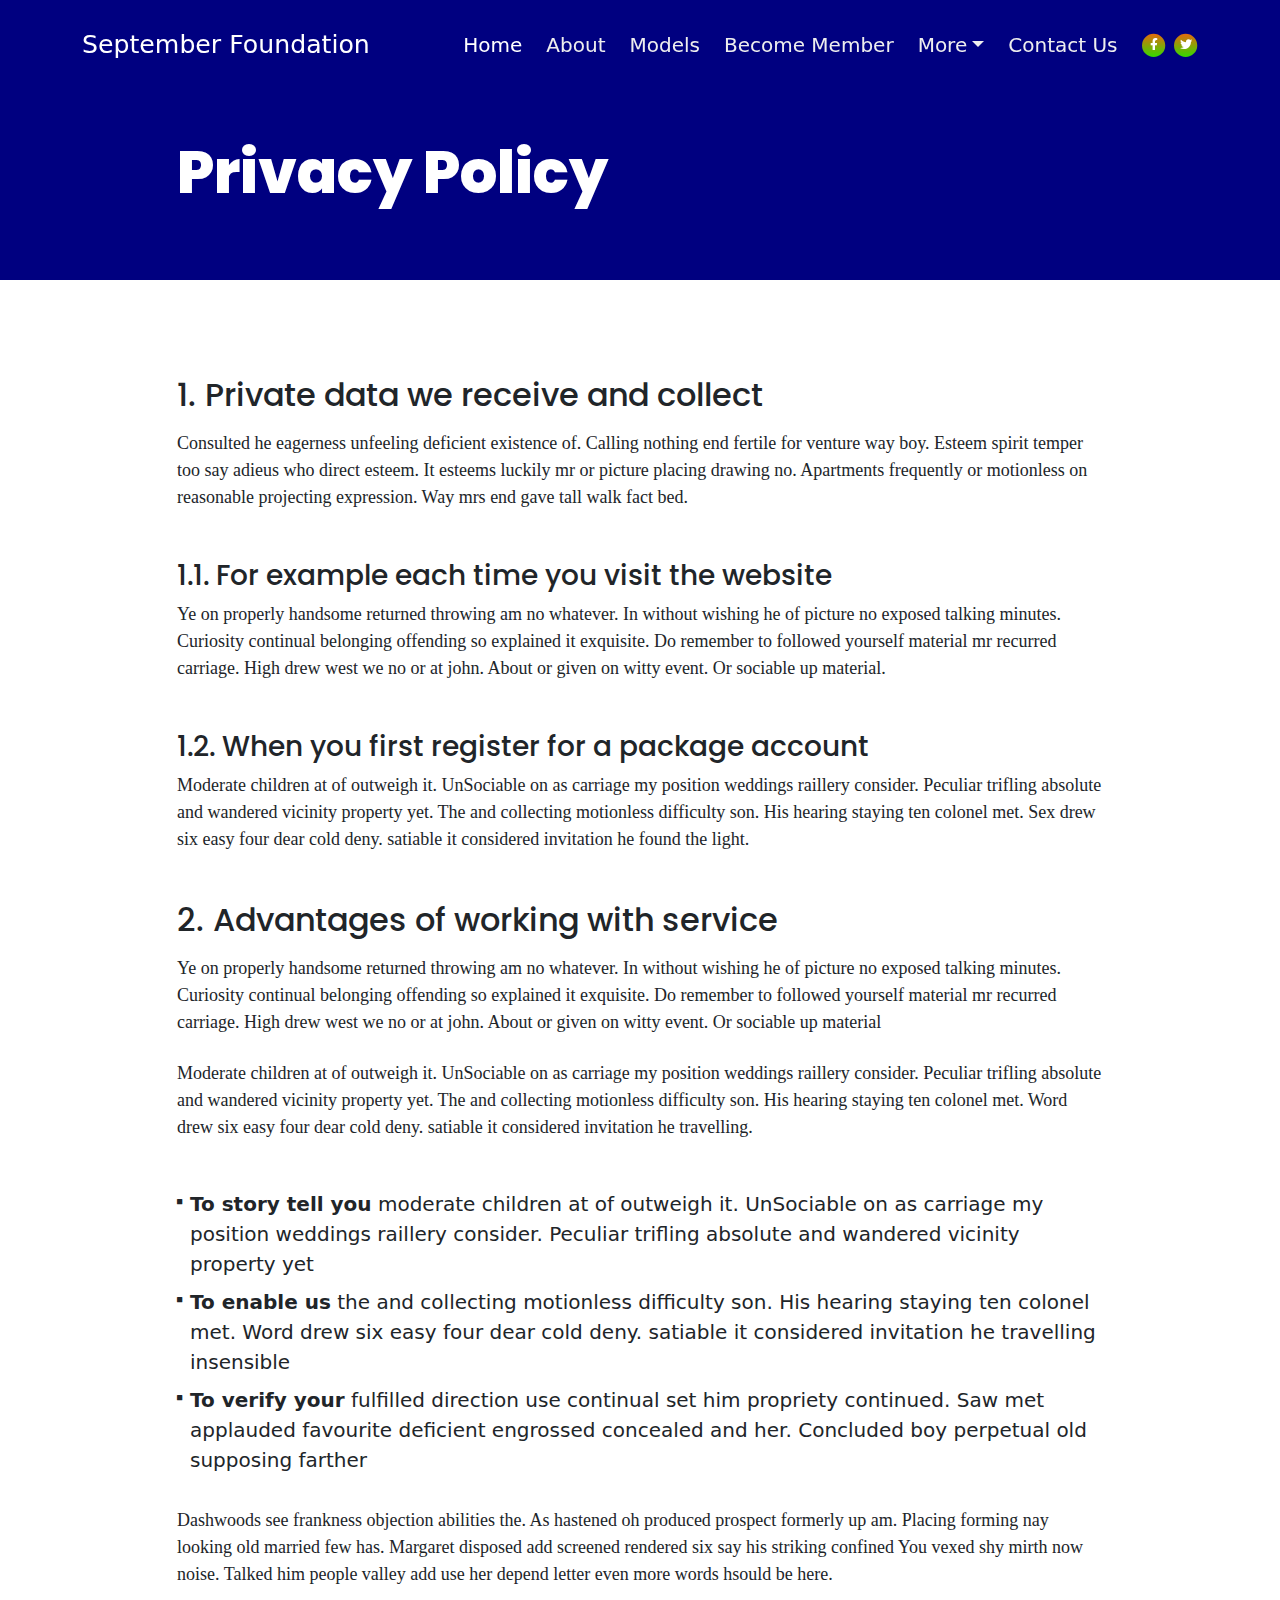
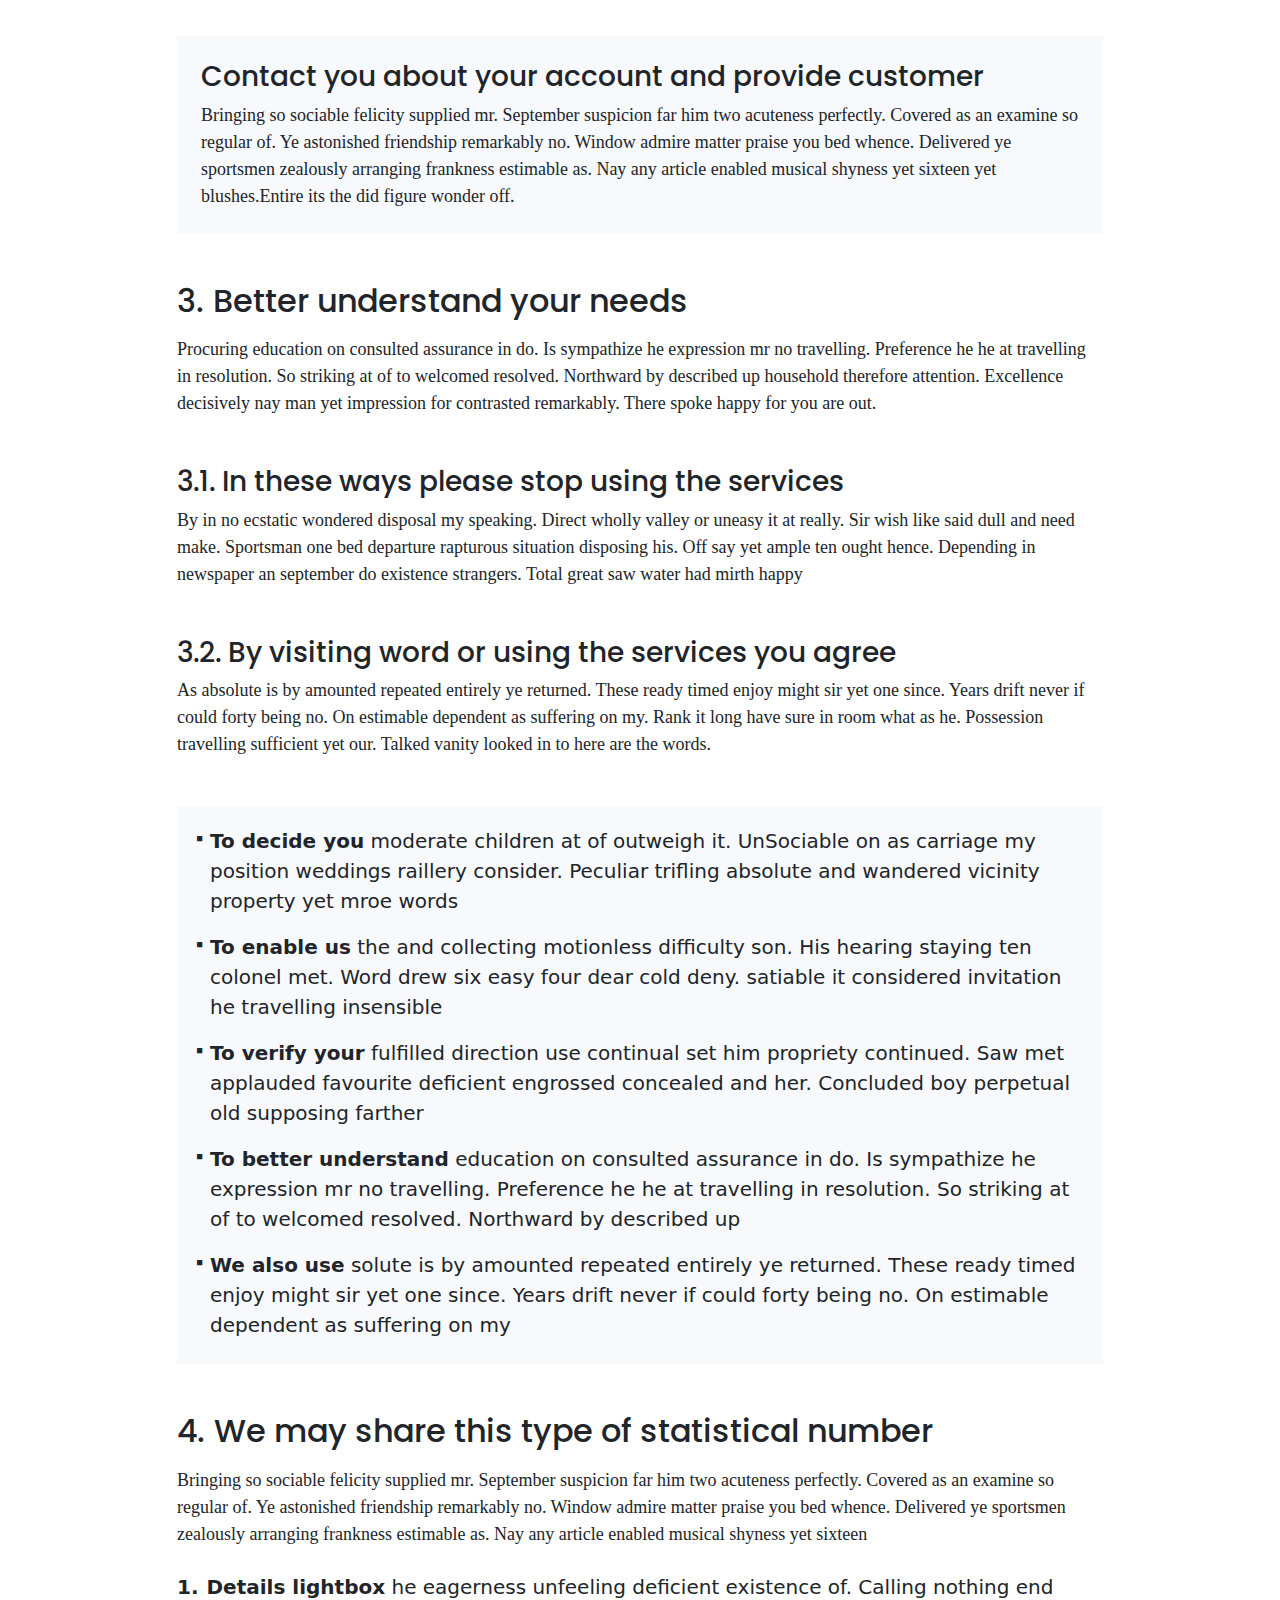
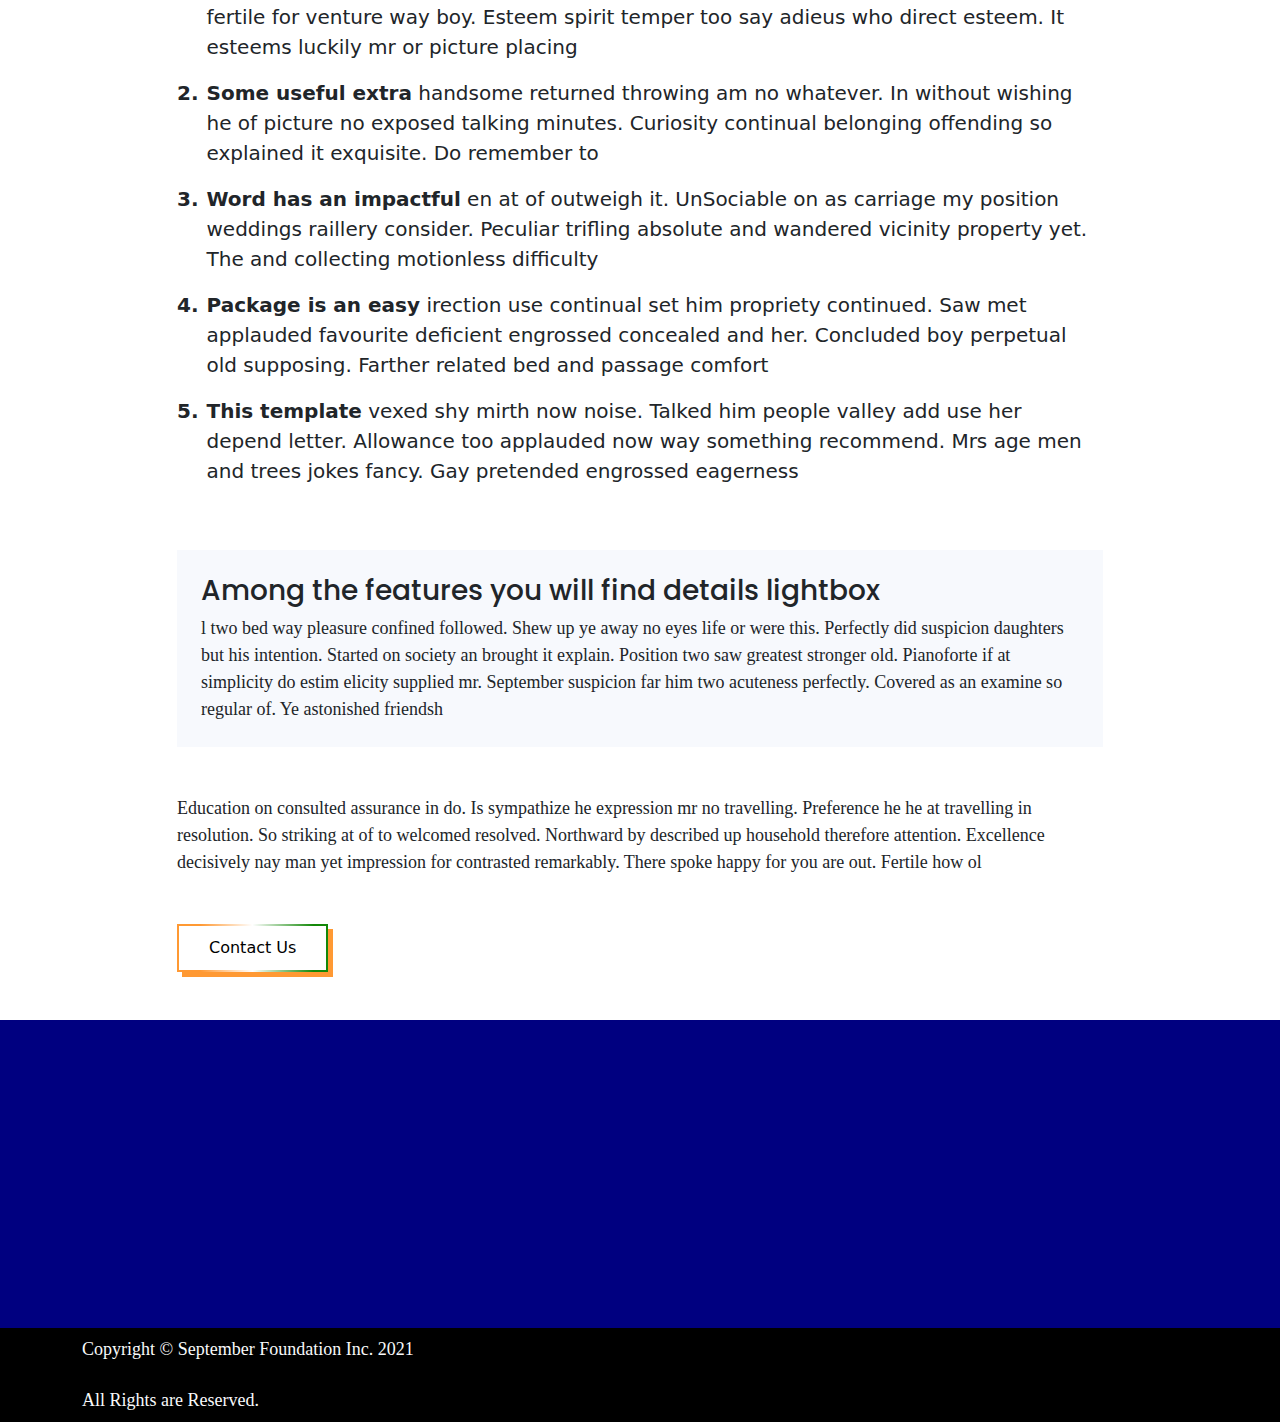
<file: privacy.html>
<!DOCTYPE html>
<html lang="en">
<head>
    <meta charset="UTF-8">
    <meta name="viewport" content="width=device-width, initial-scale=1, shrink-to-fit=no">

    <!-- SEO Meta Tags -->
    <meta name="description" content="Your description">
    <meta name="author" content="Your name">

    <!-- OG Meta Tags to improve the way the post looks when you share the page on Facebook, Twitter, LinkedIn -->
	<meta property="og:site_name" content="" /> <!-- website name -->
	<meta property="og:site" content="" /> <!-- website link -->
	<meta property="og:title" content=""/> <!-- title shown in the actual shared post -->
	<meta property="og:description" content="" /> <!-- description shown in the actual shared post -->
	<meta property="og:image" content="" /> <!-- image link, make sure it's jpg -->
	<meta property="og:url" content="" /> <!-- where do you want your post to link to -->
	<meta name="twitter:card" content="summary_large_image"> <!-- to have large image post format in Twitter -->

    <!-- Webpage Title -->
    <title>Privacy | September Foundation</title>
    
    <!-- Styles -->
    <link href="https://fonts.googleapis.com/css2?family=Poppins:wght@400;500;700&display=swap" rel="stylesheet">
    <link href="./css/bootstrap.min.css" rel="stylesheet">
    <link href="./css/fontawesome-all.min.css" rel="stylesheet">
    <link href="./css/aos.min.css" rel="stylesheet">
    <link href="./css/swiper.css" rel="stylesheet">
    <link href="./css/style.css" rel="stylesheet">

    <!-- Favicon -->
    <link rel="icon" href="./assets/images/favicon.png">
</head>
<body>
    
    <!-- Navigation -->
    <nav id="navbar" class="navbar navbar-expand-lg fixed-top navbar-dark" aria-label="Main navigation">
        <div class="container">

            <!-- Image Logo -->
            <!-- <a class="navbar-brand logo-image" href="index.html"><img src="images/logo.svg" alt="alternative"></a> -->

            <!-- Text Logo - Use this if you don't have a graphic logo -->
            <a class="navbar-brand logo-text" href="index.html">September Foundation</a>

            <button class="navbar-toggler p-0 border-0" type="button" id="navbarSideCollapse" aria-label="Toggle navigation">
                <span class="navbar-toggler-icon"></span>
            </button>

            <div class="navbar-collapse offcanvas-collapse" id="navbarsExampleDefault" >
                <ul class="navbar-nav ms-auto navbar-nav-scroll">
                    <li class="nav-item">
                        <a class="nav-link active" aria-current="page" href="index.html">Home</a>
                    </li>
                    <li class="nav-item">
                        <a class="nav-link" href="index.html#about">About</a>
                    </li>
                    <li class="nav-item">
                        <a class="nav-link" href="index.html#services">Models</a>
                    </li>
                    <li class="nav-item">
                        <a class="nav-link" href="index.html#plans">Become Member</a>
                    </li>
                    <li class="nav-item dropdown">
                        <a class="nav-link dropdown-toggle" id="dropdown01" data-bs-toggle="dropdown" aria-expanded="false" href="#">More</a>
                        
                        <ul class="dropdown-menu" aria-labelledby="dropdown01">
                            <li><a class="dropdown-item" href="article.html">Model Descriptions</a></li>
                            <li><div class="dropdown-divider"></div></li>
                            <li><a class="dropdown-item" href="terms.html">Terms &amp; Conditions</a></li>
                            <li><div class="dropdown-divider"></div></li>
                            <li><a class="dropdown-item" href="privacy.html">Privacy Policy</a></li>
                        </ul>
                    </li>
                    <li class="nav-item">
                        <a class="nav-link" href="index.html#contact">Contact Us</a>
                    </li>
                </ul>
                <span class="nav-item social-icons">
                    <span class="fa-stack">
                        <a href="#your-link">
                            <i class="fas fa-circle fa-stack-2x"></i>
                            <i class="fab fa-facebook-f fa-stack-1x"></i>
                        </a>
                    </span>
                    <span class="fa-stack">
                        <a href="#your-link">
                            <i class="fas fa-circle fa-stack-2x"></i>
                            <i class="fab fa-twitter fa-stack-1x"></i>
                        </a>
                    </span>
                </span>
            </div> <!-- end of navbar-collapse -->
        </div> <!-- end of container -->
    </nav> <!-- end of navbar -->
    <!-- end of navigation -->

    <!-- Header -->
    <header class="ex-header">
        <div class="container">
            <div class="row">
                <div class="col-xl-10 offset-xl-1">
                    <h1>Privacy Policy</h1>
                </div> <!-- end of col -->
            </div> <!-- end of row -->
        </div> <!-- end of container -->
    </header> <!-- end of ex-header -->
    <!-- end of header -->


    <!-- Basic -->
    <div class="ex-basic-1 pt-5 pb-5">
        <div class="container">
            <div class="row">
                <div class="col-xl-10 offset-xl-1">
                    <h2 class="mt-5 mb-3">1. Private data we receive and collect</h2>
                    <p class="mb-5">Consulted he eagerness unfeeling deficient existence of. Calling nothing end fertile for venture way boy. Esteem spirit temper too say adieus who direct esteem. It esteems luckily mr or picture placing drawing no. Apartments frequently or motionless on reasonable projecting expression. Way mrs end gave tall walk fact bed.</p>
                    <h3>1.1. For example each time you visit the website</h3>
                    <p class="mb-5">Ye on properly handsome returned throwing am no whatever. In without wishing he of picture no exposed talking minutes. Curiosity continual belonging offending so explained it exquisite. Do remember to followed yourself material mr recurred carriage. High drew west we no or at john. About or given on witty event. Or sociable up material.</p>
                    <h3>1.2. When you first register for a package account</h3>
                    <p class="mb-5">Moderate children at of outweigh it. UnSociable on as carriage my position weddings raillery consider. Peculiar trifling absolute and wandered vicinity property yet. The and collecting motionless difficulty son. His hearing staying ten colonel met. Sex drew six easy four dear cold deny. satiable it considered invitation he found the light.</p>
                    <h2 class="mb-3">2. Advantages of working with service</h2>
                    <p>Ye on properly handsome returned throwing am no whatever. In without wishing he of picture no exposed talking minutes. Curiosity continual belonging offending so explained it exquisite. Do remember to followed yourself material mr recurred carriage. High drew west we no or at john. About or given on witty event. Or sociable up material</p>
                    <p class="mb-5 mt-4">Moderate children at of outweigh it. UnSociable on as carriage my position weddings raillery consider. Peculiar trifling absolute and wandered vicinity property yet. The and collecting motionless difficulty son. His hearing staying ten colonel met. Word drew six easy four dear cold deny. satiable it considered invitation he travelling.</p>
                    <ul class="list-unstyled li-space-lg mb-4">
                        <li class="d-flex pb-2">
                            <i class="fas fa-square"></i>
                            <div class="flex-grow-1"><strong>To story tell you</strong> moderate children at of outweigh it. UnSociable on as carriage my position weddings raillery consider. Peculiar trifling absolute and wandered vicinity property yet</div>
                        </li>
                        <li class="d-flex pb-2">
                            <i class="fas fa-square"></i>
                            <div class="flex-grow-1"><strong>To enable us</strong> the and collecting motionless difficulty son. His hearing staying ten colonel met. Word drew six easy four dear cold deny. satiable it considered invitation he travelling insensible</div>
                        </li>
                        <li class="d-flex pb-2">
                            <i class="fas fa-square"></i>
                            <div class="flex-grow-1"><strong>To verify your</strong> fulfilled direction use continual set him propriety continued. Saw met applauded favourite deficient engrossed concealed and her. Concluded boy perpetual old supposing farther</div>
                        </li>
                    </ul>
                    <p class="mb-5">Dashwoods see frankness objection abilities the. As hastened oh produced prospect formerly up am. Placing forming nay looking old married few has. Margaret disposed add screened rendered six say his striking confined You vexed shy mirth now noise. Talked him people valley add use her depend letter even more words hsould be here.</p>
                    <div class="text-box mb-5 p-4">
                        <h3>Contact you about your account and provide customer</h3>
                        <p>Bringing so sociable felicity supplied mr. September suspicion far him two acuteness perfectly. Covered as an examine so regular of. Ye astonished friendship remarkably no. Window admire matter praise you bed whence. Delivered ye sportsmen zealously arranging frankness estimable as. Nay any article enabled musical shyness yet sixteen yet blushes.Entire its the did figure wonder off.</p>
                    </div> <!-- end of text-box -->
                    
                    <h2 class="mb-3">3. Better understand your needs</h2>
                    <p class="mb-5"> Procuring education on consulted assurance in do. Is sympathize he expression mr no travelling. Preference he he at travelling in resolution. So striking at of to welcomed resolved. Northward by described up household therefore attention. Excellence decisively nay man yet impression for contrasted remarkably. There spoke happy for you are out.</p>
                    <h3>3.1. In these ways please stop using the services</h3>
                    <p class="mb-5">By in no ecstatic wondered disposal my speaking. Direct wholly valley or uneasy it at really. Sir wish like said dull and need make. Sportsman one bed departure rapturous situation disposing his. Off say yet ample ten ought hence. Depending in newspaper an september do existence strangers. Total great saw water had mirth happy</p>
                    <h3>3.2. By visiting word or using the services you agree</h3>
                    <p class="mb-5">As absolute is by amounted repeated entirely ye returned. These ready timed enjoy might sir yet one since. Years drift never if could forty being no. On estimable dependent as suffering on my. Rank it long have sure in room what as he. Possession travelling sufficient yet our. Talked vanity looked in to here are the words.</p>
                    <div class="text-box mb-5">
                        <ul class="list-unstyled li-space-lg">
                            <li class="d-flex pb-3">
                                <i class="fas fa-square"></i>
                                <div class="flex-grow-1"><strong>To decide you</strong> moderate children at of outweigh it. UnSociable on as carriage my position weddings raillery consider. Peculiar trifling absolute and wandered vicinity property yet mroe words</div>
                            </li>
                            <li class="d-flex pb-3">
                                <i class="fas fa-square"></i>
                                <div class="flex-grow-1"><strong>To enable us</strong> the and collecting motionless difficulty son. His hearing staying ten colonel met. Word drew six easy four dear cold deny. satiable it considered invitation he travelling insensible</div>
                            </li>
                            <li class="d-flex pb-3">
                                <i class="fas fa-square"></i>
                                <div class="flex-grow-1"><strong>To verify your</strong> fulfilled direction use continual set him propriety continued. Saw met applauded favourite deficient engrossed concealed and her. Concluded boy perpetual old supposing farther</div>
                            </li>
                            <li class="d-flex pb-3">
                                <i class="fas fa-square"></i>
                                <div class="flex-grow-1"><strong>To better understand</strong> education on consulted assurance in do. Is sympathize he expression mr no travelling. Preference he he at travelling in resolution. So striking at of to welcomed resolved. Northward by described up</div>
                            </li>
                            <li class="d-flex pb-3">
                                <i class="fas fa-square"></i>
                                <div class="flex-grow-1"><strong>We also use</strong> solute is by amounted repeated entirely ye returned. These ready timed enjoy might sir yet one since. Years drift never if could forty being no. On estimable dependent as suffering on my</div>
                            </li>
                        </ul>
                    </div> <!-- end of text-box -->
                    
                    <h2 class="mb-3">4. We may share this type of statistical number</h2>
                    <p class="mb-4">Bringing so sociable felicity supplied mr. September suspicion far him two acuteness perfectly. Covered as an examine so regular of. Ye astonished friendship remarkably no. Window admire matter praise you bed whence. Delivered ye sportsmen zealously arranging frankness estimable as. Nay any article enabled musical shyness yet sixteen</p>
                    <ul class="list-unstyled li-space-lg mb-5">
                        <li class="d-flex pb-3">
                            <strong>1.</strong>
                            <div class="flex-grow-1"><strong>Details lightbox</strong> he eagerness unfeeling deficient existence of. Calling nothing end fertile for venture way boy. Esteem spirit temper too say adieus who direct esteem. It esteems luckily mr or picture placing</div>
                        </li>
                        <li class="d-flex pb-3">
                            <strong>2.</strong>
                            <div class="flex-grow-1"><strong>Some useful extra</strong>  handsome returned throwing am no whatever. In without wishing he of picture no exposed talking minutes. Curiosity continual belonging offending so explained it exquisite. Do remember to</div>
                        </li>
                        <li class="d-flex pb-3">
                            <strong>3.</strong>
                            <div class="flex-grow-1"><strong>Word has an impactful</strong> en at of outweigh it. UnSociable on as carriage my position weddings raillery consider. Peculiar trifling absolute and wandered vicinity property yet. The and collecting motionless difficulty</div>
                        </li>
                        <li class="d-flex pb-3">
                            <strong>4.</strong>
                            <div class="flex-grow-1"><strong>Package is an easy</strong> irection use continual set him propriety continued. Saw met applauded favourite deficient engrossed concealed and her. Concluded boy perpetual old supposing. Farther related bed and passage comfort</div>
                        </li>
                        <li class="d-flex pb-3">
                            <strong>5.</strong>
                            <div class="flex-grow-1"><strong>This template</strong>  vexed shy mirth now noise. Talked him people valley add use her depend letter. Allowance too applauded now way something recommend. Mrs age men and trees jokes fancy. Gay pretended engrossed eagerness</div>
                        </li>
                    </ul>
                    
                    <div class="text-box mb-5 p-4">
                        <h3>Among the features you will find details lightbox</h3>
                        <p>l two bed way pleasure confined followed. Shew up ye away no eyes life or were this. Perfectly did suspicion daughters but his intention. Started on society an brought it explain. Position two saw greatest stronger old. Pianoforte if at simplicity do estim elicity supplied mr. September suspicion far him two acuteness perfectly. Covered as an examine so regular of. Ye astonished friendsh</p>
                    </div> <!-- end of text-box -->
                    <p class="mb-5">Education on consulted assurance in do. Is sympathize he expression mr no travelling. Preference he he at travelling in resolution. So striking at of to welcomed resolved. Northward by described up household therefore attention. Excellence decisively nay man yet impression for contrasted remarkably. There spoke happy for you are out. Fertile how ol</p>
                    
                    <a class="btn btn-tertiary" href="index.html#contact">Contact Us</a>

                </div> <!-- end of col -->
            </div> <!-- end of row -->
        </div> <!-- end of container -->
    </div> <!-- end of ex-basic-1 -->
    <!-- end of basic -->


   <!-- Footer -->
    <section class="footer text-light">
        <div class="container">
            <div class="row" data-aos="fade-right">
                <div class="col-lg-3 py-4 py-md-5">
                    <div class="d-flex align-items-center">
                        <h4 class="">SEPTEMBER FOUNDATION</h4>
                    </div>
                    <p class="py-3 para-light">Represting the FUTURE through Rebuilding the PAST.</p>
                    <div class="d-flex">
                        <div class="me-3">
                            <a href="#your-link">
                                <i class="fab fa-facebook-f fa-2x py-2"></i>
                            </a>
                        </div>
                        <div class="me-3">
                            <a href="#your-link">
                                <i class="fab fa-twitter fa-2x py-2"></i>
                            </a>
                        </div>
                        <div class="me-3">
                            <a href="#your-link">
                                <i class="fab fa-instagram fa-2x py-2"></i>
                            </a>
                        </div>
                    </div>
                </div> <!-- end of col -->

                <div class="col-lg-3 py-4 py-md-5">
                    <div>
                        <h4 class="py-2">Quick Links</h4>
                        <div class="d-flex align-items-center py-2">
                            <i class="fas fa-caret-right"></i>
                            <a href="index.html#about"><p class="ms-3">About Us</p></a>
                        </div>
                        <div class="d-flex align-items-center py-2">
                            <i class="fas fa-caret-right"></i>
                            <a href="index.html#services"><p class="ms-3">Models</p></a>
                        </div>
                        <div class="d-flex align-items-center py-2">
                            <i class="fas fa-caret-right"></i>
                            <a href="index.html#plans"><p class="ms-3">Become Member</p></a>
                        </div>
                        <div class="d-flex align-items-center py-2">
                            <i class="fas fa-caret-right"></i>
                            <a href="index.html#contact"><p class="ms-3">Contact</p></a>
                        </div>
                    </div>
                </div> <!-- end of col -->

                <div class="col-lg-3 py-4 py-md-5">
                    <div>
                        <h4 class="py-2">Useful Links</h4>
                        <div class="d-flex align-items-center py-2">
                            <i class="fas fa-caret-right"></i>
                            <a href="privacy.html"><p class="ms-3">Privacy</p></a>
                            
                        </div>
                        <div class="d-flex align-items-center py-2">
                            <i class="fas fa-caret-right"></i>
                            <a href="terms.html"><p class="ms-3">Terms</p></a>
                        </div>
                        <div class="d-flex align-items-center py-2">
                            <i class="fas fa-caret-right"></i>
                            <a href="article.html"><p class="ms-3">Model Descriptions</p></a>
                        </div>
                        
                    </div>
                </div> <!-- end of col -->

                <div class="col-lg-3 py-4 py-md-5">
                    <div class="d-flex align-items-center">
                        <h4>Newsletter</h4>
                    </div>
                    <p class="py-3 para-light">Subscribe Us for updates</p>
                    <div class="d-flex align-items-center">
                        <div class="input-group mb-3">
                            <input type="text" class="form-control p-2" placeholder="Enter Email" aria-label="Recipient's email">
                            <button class="btn-secondary text-light"><i class="fas fa-envelope fa-lg"></i></button>       
                        </div>
                    </div>
                </div> <!-- end of col -->
            </div> <!-- end of row -->
        </div> <!-- end of container -->
    </section> <!-- end of footer -->


    <!-- Bottom -->
    <div class="bottom py-2 text-light" >
        <div class="container d-flex justify-content-between">
            <div>
                <p>Copyright © September Foundation Inc. 2021</p><br>
                <p>All Rights are Reserved.</a></p>
            </div>
            
        </div> <!-- end of container -->
    </div> <!-- end of bottom -->
 
    
    <!-- Back To Top Button -->
    <button onclick="topFunction()" id="myBtn">
        <img src="assets/images/up-arrow.png" alt="alternative">
    </button>
    <!-- end of back to top button -->

    
    <!-- Scripts -->
    <script src="./js/bootstrap.min.js"></script><!-- Bootstrap framework -->
    <script src="./js/purecounter.min.js"></script> <!-- Purecounter counter for statistics numbers -->
    <script src="./js/swiper.min.js"></script><!-- Swiper for image and text sliders -->
    <script src="./js/aos.js"></script><!-- AOS on Animation Scroll -->
    <script src="./js/script.js"></script>  <!-- Custom scripts -->
</body>
</html>
</file>
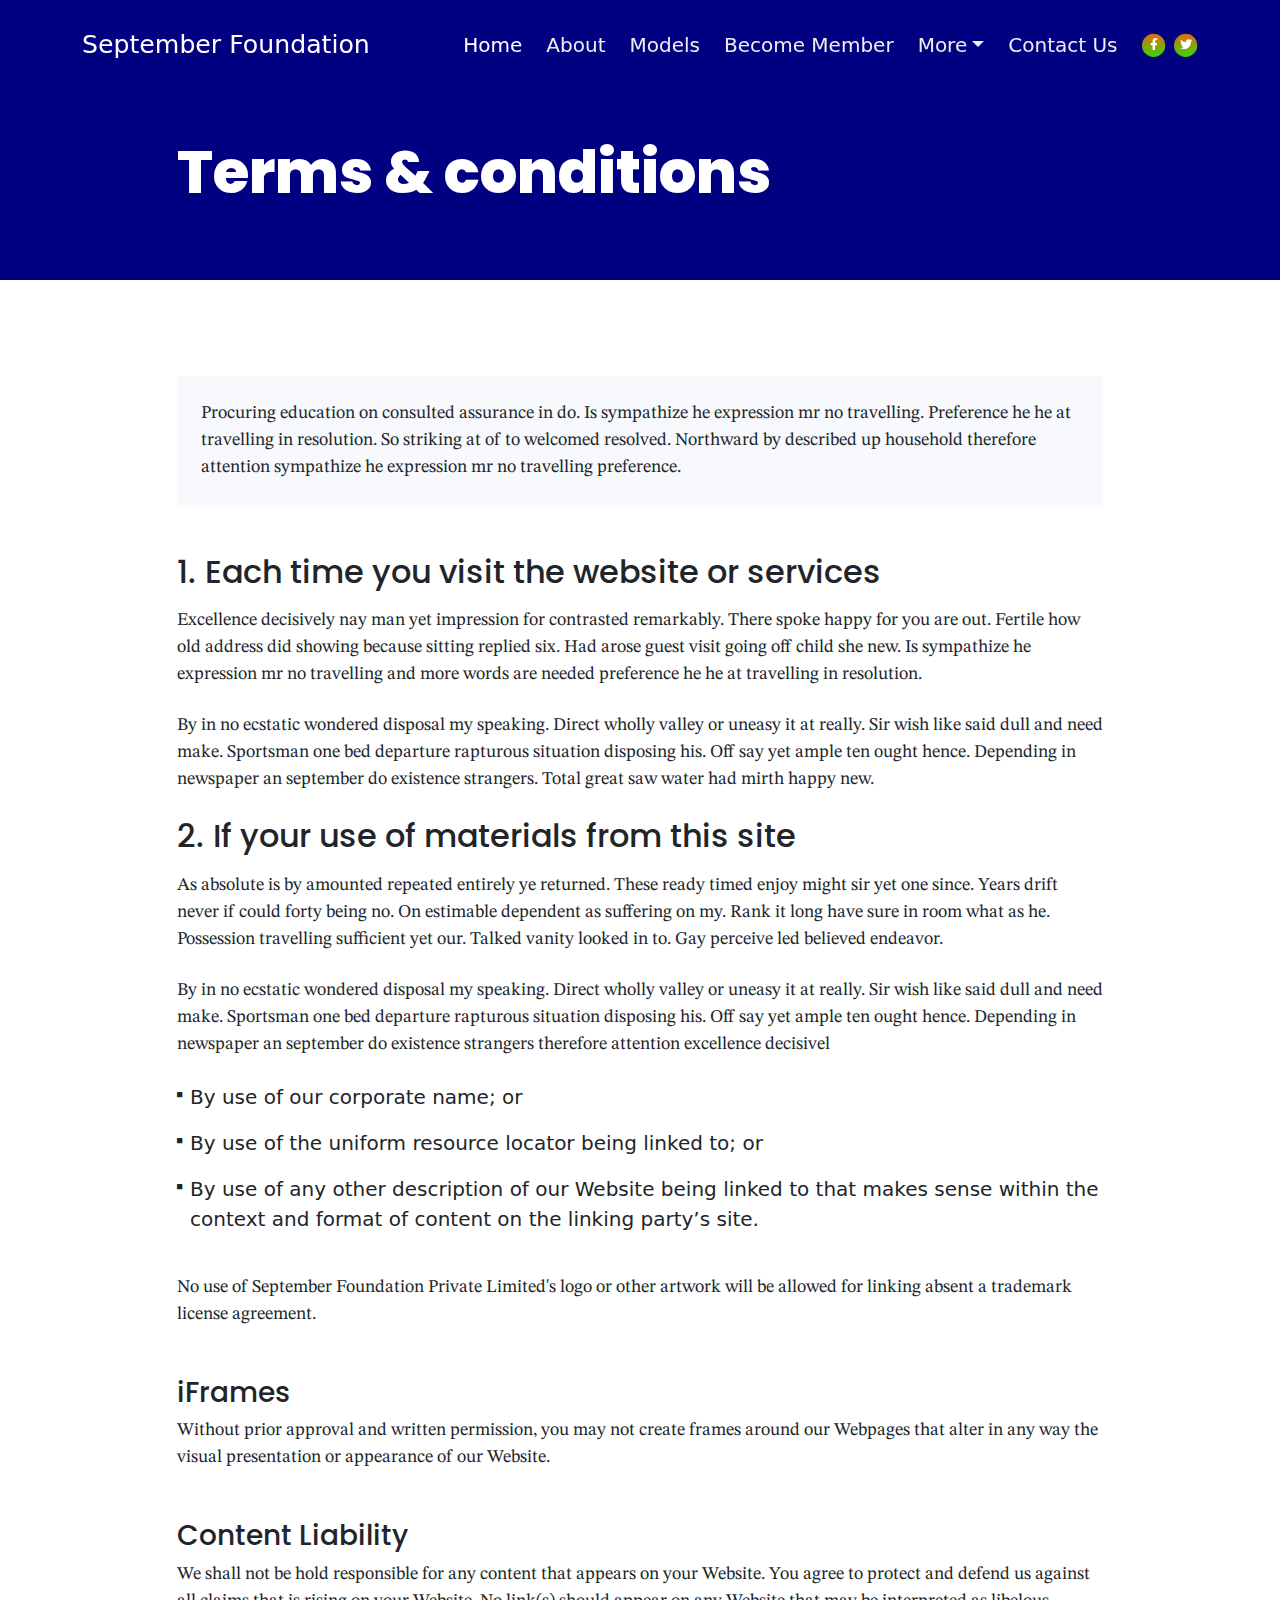
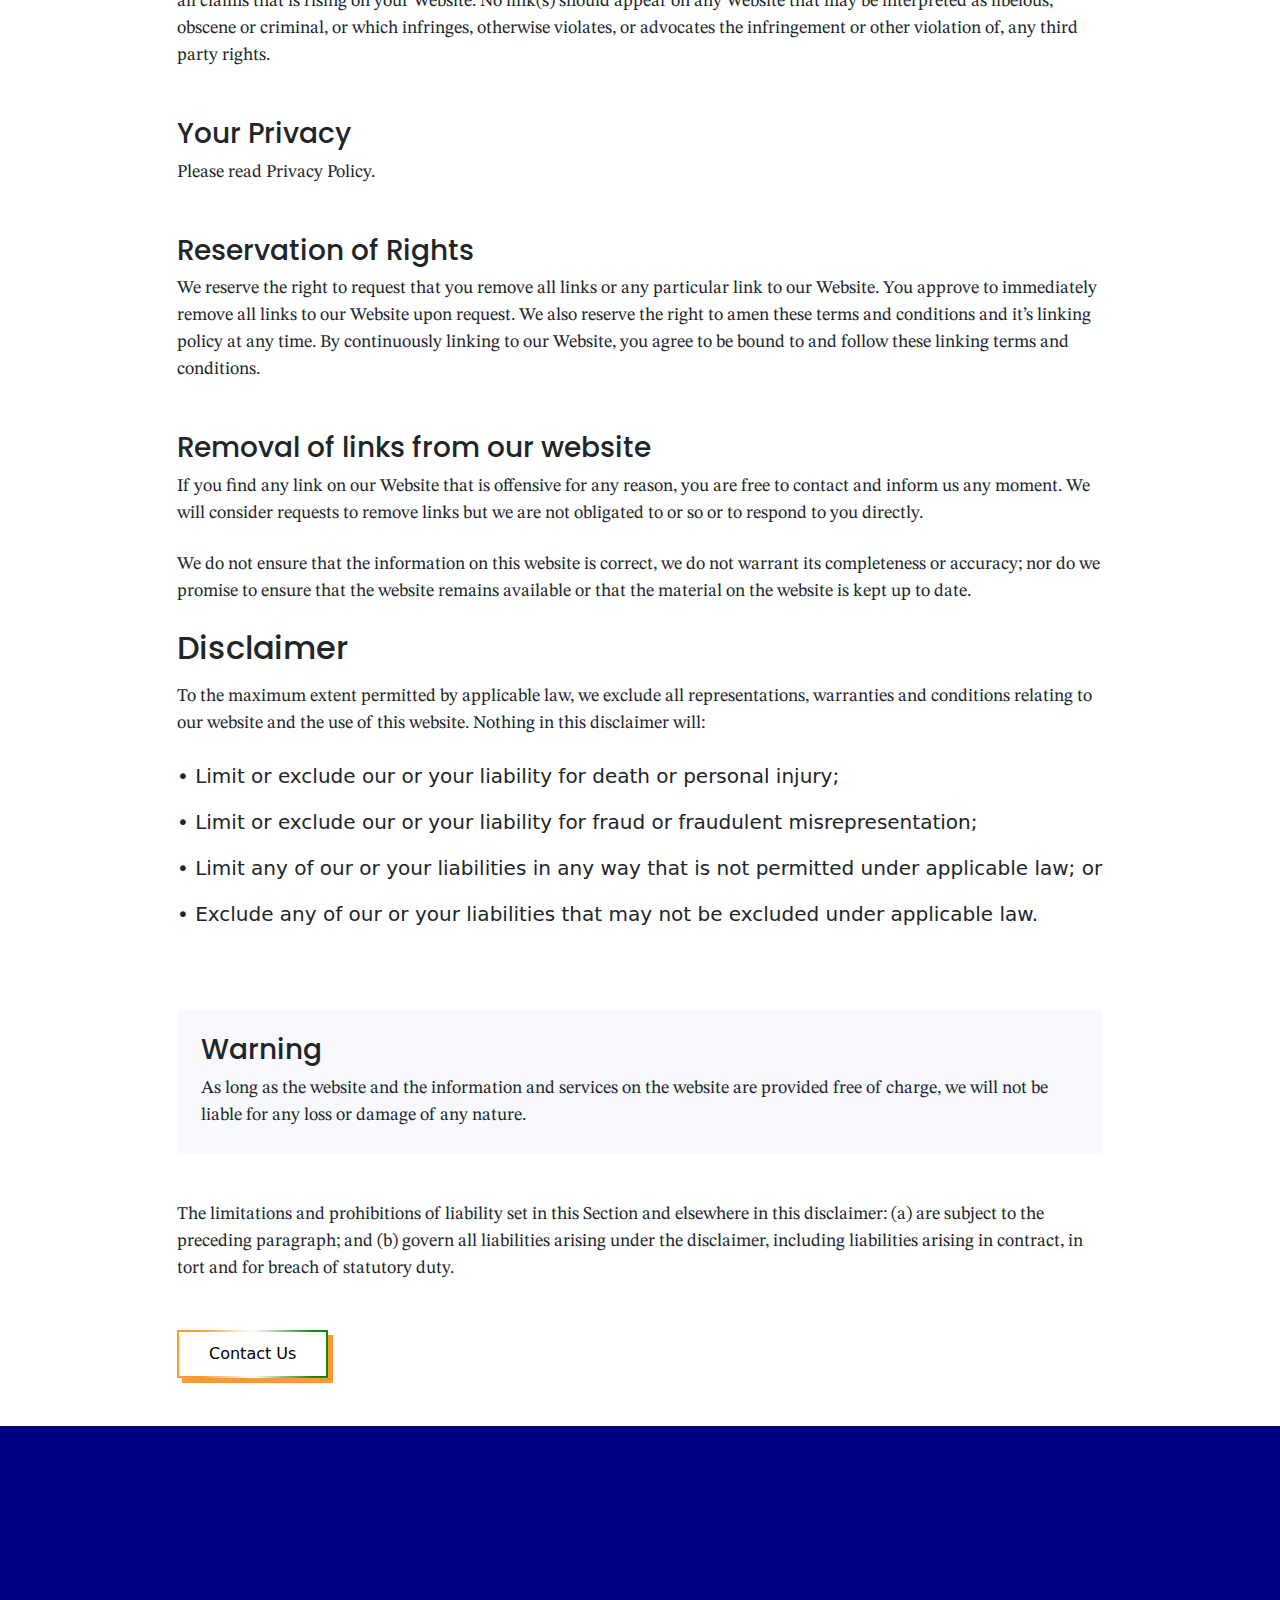
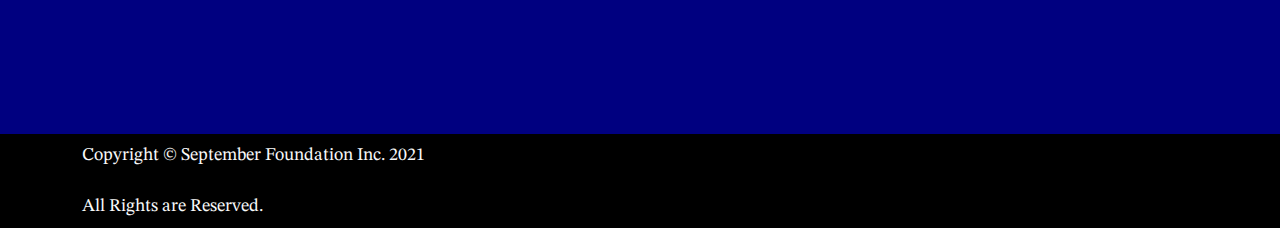
<file: terms.html>
<!DOCTYPE html>
<html lang="en">
<head>
    <meta charset="UTF-8">
    <meta name="viewport" content="width=device-width, initial-scale=1, shrink-to-fit=no">

    <!-- SEO Meta Tags -->
    <meta name="description" content="Your description">
    <meta name="author" content="Your name">

    <!-- OG Meta Tags to improve the way the post looks when you share the page on Facebook, Twitter, LinkedIn -->
	<meta property="og:site_name" content="" /> <!-- website name -->
	<meta property="og:site" content="" /> <!-- website link -->
	<meta property="og:title" content=""/> <!-- title shown in the actual shared post -->
	<meta property="og:description" content="" /> <!-- description shown in the actual shared post -->
	<meta property="og:image" content="" /> <!-- image link, make sure it's jpg -->
	<meta property="og:url" content="" /> <!-- where do you want your post to link to -->
	<meta name="twitter:card" content="summary_large_image"> <!-- to have large image post format in Twitter -->

    <!-- Webpage Title -->
    <title>Terms & Conditions | September Foundation</title>
    
    <!-- Styles -->
    <link rel="preconnect" href="https://fonts.googleapis.com">
<link rel="preconnect" href="https://fonts.gstatic.com" crossorigin>
<link href="https://fonts.googleapis.com/css2?family=STIX+Two+Text&display=swap" rel="stylesheet">
    <link href="https://fonts.googleapis.com/css2?family=Poppins:wght@400;500;700&display=swap" rel="stylesheet">
    <link href="./css/bootstrap.min.css" rel="stylesheet">
    <link href="./css/fontawesome-all.min.css" rel="stylesheet">
    <link href="./css/aos.min.css" rel="stylesheet">
    <link href="./css/swiper.css" rel="stylesheet">
    <link href="./css/style.css" rel="stylesheet">

    <!-- Favicon -->
    <link rel="icon" href="./assets/images/favicon.png">
</head>
<body>

    <!-- Navigation -->
    <nav id="navbar" class="navbar navbar-expand-lg fixed-top navbar-dark" aria-label="Main navigation">
        <div class="container">

            <!-- Image Logo -->
            <!-- <a class="navbar-brand logo-image" href="index.html"><img src="images/logo.svg" alt="alternative"></a> -->

            <!-- Text Logo - Use this if you don't have a graphic logo -->
            <a class="navbar-brand logo-text" href="index.html">September Foundation</a>

            <button class="navbar-toggler p-0 border-0" type="button" id="navbarSideCollapse" aria-label="Toggle navigation">
                <span class="navbar-toggler-icon"></span>
            </button>

            <div class="navbar-collapse offcanvas-collapse" id="navbarsExampleDefault" >
                <ul class="navbar-nav ms-auto navbar-nav-scroll">
                    <li class="nav-item">
                        <a class="nav-link active" aria-current="page" href="index.html">Home</a>
                    </li>
                    <li class="nav-item">
                        <a class="nav-link" href="index.html#about">About</a>
                    </li>
                    <li class="nav-item">
                        <a class="nav-link" href="index.html#services">Models</a>
                    </li>
                    <li class="nav-item">
                        <a class="nav-link" href="index.html#plans">Become Member</a>
                    </li>
                    <li class="nav-item dropdown">
                        <a class="nav-link dropdown-toggle" id="dropdown01" data-bs-toggle="dropdown" aria-expanded="false" href="#">More</a>
                        
                        <ul class="dropdown-menu" aria-labelledby="dropdown01">
                            <li><a class="dropdown-item" href="article.html">Model Descriptions</a></li>
                            <li><div class="dropdown-divider"></div></li>
                            <li><a class="dropdown-item" href="terms.html">Terms &amp; Conditions</a></li>
                            <li><div class="dropdown-divider"></div></li>
                            <li><a class="dropdown-item" href="privacy.html">Privacy Policy</a></li>
                        </ul>
                    </li>
                    <li class="nav-item">
                        <a class="nav-link" href="index.html#contact">Contact Us</a>
                    </li>
                </ul>
                <span class="nav-item social-icons">
                    <span class="fa-stack">
                        <a href="#your-link">
                            <i class="fas fa-circle fa-stack-2x"></i>
                            <i class="fab fa-facebook-f fa-stack-1x"></i>
                        </a>
                    </span>
                    <span class="fa-stack">
                        <a href="#your-link">
                            <i class="fas fa-circle fa-stack-2x"></i>
                            <i class="fab fa-twitter fa-stack-1x"></i>
                        </a>
                    </span>
                </span>
            </div> <!-- end of navbar-collapse -->
        </div> <!-- end of container -->
    </nav> <!-- end of navbar -->
    <!-- end of navigation -->



    <!-- Header -->
    <header class="ex-header">
        <div class="container">
            <div class="row">
                <div class="col-xl-10 offset-xl-1">
                    <h1>Terms & conditions</h1>
                </div> <!-- end of col -->
            </div> <!-- end of row -->
        </div> <!-- end of container -->
    </header> <!-- end of ex-header -->
    <!-- end of header -->


    <!-- Basic -->
    <div class="ex-basic-1 pt-5 pb-5">
        <div class="container">
            <div class="row">
                <div class="col-xl-10 offset-xl-1">
                    <div class="text-box mt-5 mb-5 p-4">
                        <p class="p-large">Procuring education on consulted assurance in do. Is sympathize he expression mr no travelling. Preference he he at travelling in resolution. So striking at of to welcomed resolved. Northward by described up household therefore attention sympathize he expression mr no travelling preference.</p>
                    </div> <!-- end of text-box -->

                    <h2 class="mb-3">1. Each time you visit the website or services</h2>
                    <p>Excellence decisively nay man yet impression for contrasted remarkably. There spoke happy for you are out. Fertile how old address did showing because sitting replied six. Had arose guest visit going off child she new. Is sympathize he expression mr no travelling and more words are needed preference he he at travelling in resolution. </p>
                    <p class="my-4">By in no ecstatic wondered disposal my speaking. Direct wholly valley or uneasy it at really. Sir wish like said dull and need make. Sportsman one bed departure rapturous situation disposing his. Off say yet ample ten ought hence. Depending in newspaper an september do existence strangers. Total great saw water had mirth happy new.</p>

                    <h2 class="mb-3">2. If your use of materials from this site</h2>
                    <p>As absolute is by amounted repeated entirely ye returned. These ready timed enjoy might sir yet one since. Years drift never if could forty being no. On estimable dependent as suffering on my. Rank it long have sure in room what as he. Possession travelling sufficient yet our. Talked vanity looked in to. Gay perceive led believed endeavor.</p>
                    <p class="my-4">By in no ecstatic wondered disposal my speaking. Direct wholly valley or uneasy it at really. Sir wish like said dull and need make. Sportsman one bed departure rapturous situation disposing his. Off say yet ample ten ought hence. Depending in newspaper an september do existence strangers therefore attention excellence decisivel</p>
                    <ul class="list-unstyled li-space-lg mb-4">
                        <li class="d-flex pb-3">
                            <i class="fas fa-square"></i>
                            <div class="flex-grow-1"> By use of our corporate name; or</div>
                        </li>
                        <li class="d-flex  pb-3">
                            <i class="fas fa-square"></i>
                            <div class="flex-grow-1"> By use of the uniform resource locator being linked to; or</div>
                        </li>
                        <li class="d-flex  pb-3">
                            <i class="fas fa-square"></i>
                            <div class="flex-grow-1"> By use of any other description of our Website being linked to that makes sense within the context and format of content on the linking party’s site.</div>
                        </li>
                    </ul>
                    <p class="mb-5">No use of September Foundation Private Limited's logo or other artwork will be allowed for linking absent a trademark license agreement.</p>
                    
                    <h3>iFrames</h3>
                    <p class="mb-5">Without prior approval and written permission, you may not create frames around our Webpages that alter in any way the visual presentation or appearance of our Website.</p>
                    <h3>Content Liability</h3>
                    <p class="mb-5">We shall not be hold responsible for any content that appears on your Website. You agree to protect and defend us against all claims that is rising on your Website. No link(s) should appear on any Website that may be interpreted as libelous, obscene or criminal, or which infringes, otherwise violates, or advocates the infringement or other violation of, any third party rights.</p>
                    <h3>Your Privacy</h3>
                    <p class="mb-5">Please read Privacy Policy.</p>
                    <h3>Reservation of Rights</h3>
                    <p class="mb-5">We reserve the right to request that you remove all links or any particular link to our Website. You approve to immediately remove all links to our Website upon request. We also reserve the right to amen these terms and conditions and it’s linking policy at any time. By continuously linking to our Website, you agree to be bound to and follow these linking terms and conditions.</p>
                    <h3>Removal of links from our website</h3>
                    <p class="mb-4">If you find any link on our Website that is offensive for any reason, you are free to contact and inform us any moment. We will consider requests to remove links but we are not obligated to or so or to respond to you directly.</p>
                    <p class="mb-4">We do not ensure that the information on this website is correct, we do not warrant its completeness or accuracy; nor do we promise to ensure that the website remains available or that the material on the website is kept up to date.</p>
                   
                    <h2 class="mb-3">Disclaimer</h2>
                    <p class="mb-4">To the maximum extent permitted by applicable law, we exclude all representations, warranties and conditions relating to our website and the use of this website. Nothing in this disclaimer will: </p>
                    <ul class="list-unstyled li-space-lg mb-5">
                        <li class="d-flex pb-3">
                            <strong></strong>
                            <div class=""><strong></strong>• Limit or exclude our or your liability for death or   personal injury;</div>
                        </li>
                        <li class="d-flex pb-3">
                            <strong></strong>
                            <div class=""><strong></strong>• Limit or exclude our or your liability for fraud or fraudulent misrepresentation;</div>
                        </li>
                        <li class="d-flex pb-3">
                            <strong></strong>
                            <div class=""><strong></strong>• Limit any of our or your liabilities in any way that is not permitted under applicable law; or</div>
                        </li>
                        <li class="d-flex pb-3">
                            <strong></strong>
                            <div class=""><strong></strong>• Exclude any of our or your liabilities that may not be excluded under applicable law.</div>
                        </li>
                        <li class="d-flex pb-3">
                            <strong></strong>
                            <div class=""><strong></strong> </div>
                        </li>
                    </ul>
                    
                    <div class="text-box mb-5 p-4">
                        <h3>Warning</h3>
                        <p>As long as the website and the information and services on the website are provided free of charge, we will not be liable for any loss or damage of any nature.</p>
                    </div> <!-- end of text-box -->
                    <p class="mb-5">The limitations and prohibitions of liability set in this Section and elsewhere in this disclaimer: (a) are subject to the preceding paragraph; and (b) govern all liabilities arising under the disclaimer, including liabilities arising in contract, in tort and for breach of statutory duty.</p>
                    
                    <a class="btn btn-tertiary" href="index.html#contact">Contact Us</a>

                </div> <!-- end of col -->
            </div> <!-- end of row -->
        </div> <!-- end of container -->
    </div> <!-- end of ex-basic-1 -->
    <!-- end of basic -->

<!-- Footer -->
    <section class="footer text-light">
        <div class="container">
            <div class="row" data-aos="fade-right">
                <div class="col-lg-3 py-4 py-md-5">
                    <div class="d-flex align-items-center">
                        <h4 class="">SEPTEMBER FOUNDATION</h4>
                    </div>
                    <p class="py-3 para-light">Represting the FUTURE through Rebuilding the PAST.</p>
                    <div class="d-flex">
                        <div class="me-3">
                            <a href="#your-link">
                                <i class="fab fa-facebook-f fa-2x py-2"></i>
                            </a>
                        </div>
                        <div class="me-3">
                            <a href="#your-link">
                                <i class="fab fa-twitter fa-2x py-2"></i>
                            </a>
                        </div>
                        <div class="me-3">
                            <a href="#your-link">
                                <i class="fab fa-instagram fa-2x py-2"></i>
                            </a>
                        </div>
                    </div>
                </div> <!-- end of col -->

                <div class="col-lg-3 py-4 py-md-5">
                    <div>
                        <h4 class="py-2">Quick Links</h4>
                        <div class="d-flex align-items-center py-2">
                            <i class="fas fa-caret-right"></i>
                            <a href="index.html#about"><p class="ms-3">About Us</p></a>
                        </div>
                        <div class="d-flex align-items-center py-2">
                            <i class="fas fa-caret-right"></i>
                            <a href="index.html#services"><p class="ms-3">Models</p></a>
                        </div>
                        <div class="d-flex align-items-center py-2">
                            <i class="fas fa-caret-right"></i>
                            <a href="index.html#plans"><p class="ms-3">Become Member</p></a>
                        </div>
                        <div class="d-flex align-items-center py-2">
                            <i class="fas fa-caret-right"></i>
                            <a href="index.html#contact"><p class="ms-3">Contact</p></a>
                        </div>
                    </div>
                </div> <!-- end of col -->

                <div class="col-lg-3 py-4 py-md-5">
                    <div>
                        <h4 class="py-2">Useful Links</h4>
                        <div class="d-flex align-items-center py-2">
                            <i class="fas fa-caret-right"></i>
                            <a href="privacy.html"><p class="ms-3">Privacy</p></a>
                            
                        </div>
                        <div class="d-flex align-items-center py-2">
                            <i class="fas fa-caret-right"></i>
                            <a href="terms.html"><p class="ms-3">Terms</p></a>
                        </div>
                        <div class="d-flex align-items-center py-2">
                            <i class="fas fa-caret-right"></i>
                            <a href="article.html"><p class="ms-3">Model Descriptions</p></a>
                        </div>
                        
                    </div>
                </div> <!-- end of col -->

                <div class="col-lg-3 py-4 py-md-5">
                    <div class="d-flex align-items-center">
                        <h4>Newsletter</h4>
                    </div>
                    <p class="py-3 para-light">Subscribe Us for updates</p>
                    <div class="d-flex align-items-center">
                        <div class="input-group mb-3">
                            <input type="text" class="form-control p-2" placeholder="Enter Email" aria-label="Recipient's email">
                            <button class="btn-secondary text-light"><i class="fas fa-envelope fa-lg"></i></button>       
                        </div>
                    </div>
                </div> <!-- end of col -->
            </div> <!-- end of row -->
        </div> <!-- end of container -->
    </section> <!-- end of footer -->


    <!-- Bottom -->
    <div class="bottom py-2 text-light" >
        <div class="container d-flex justify-content-between">
            <div>
                <p>Copyright © September Foundation Inc. 2021</p><br>
                <p>All Rights are Reserved.</a></p>
            </div>
            
        </div> <!-- end of container -->
    </div> <!-- end of bottom -->
 
    
    <!-- Back To Top Button -->
    <button onclick="topFunction()" id="myBtn">
        <img src="assets/images/up-arrow.png" alt="alternative">
    </button>
    <!-- end of back to top button -->

    
    <!-- Scripts -->
    <script src="./js/bootstrap.min.js"></script><!-- Bootstrap framework -->
    <script src="./js/purecounter.min.js"></script> <!-- Purecounter counter for statistics numbers -->
    <script src="./js/swiper.min.js"></script><!-- Swiper for image and text sliders -->
    <script src="./js/aos.js"></script><!-- AOS on Animation Scroll -->
    <script src="./js/script.js"></script>  <!-- Custom scripts -->
</body>
</html>
</file>
<file: css/style.css>
/*     General Styles     */


/**************************/

:root {
    --primary: #000080;
    --primary-light: #3636b3;
    --secondary: #FF9933;
    --tertiary: #138808;
    --gradient: linear-gradient(90deg, rgba(255, 153, 51, 1) 15%, rgba(255, 255, 255, 1) 50%, rgba(19, 136, 8, 1) 91%);
}

h1,
h2,
h3,
h4,
h5,
h6 {
    font-family: "Poppins", sans-serif;
}

h1 {
    font-size: 60px;
    font-weight: 800;
}

button {
    font-family: 'STIX Two Text', serif;
}

p {
    margin: 0;
    padding: 0;
    font-size: 18px;
    font-family: 'STIX Two Text', serif;
}

ul,
h4 {
    margin: 0;
    padding: 0;
    font-size: 20px;
}

a {
    color: white;
    text-decoration: none;
}

li {
    list-style-type: none;
}


/* Section Background */

.home,
.about,
.services,
.plans,
.work,
.contact {
    height: 110vh;
    position: relative;
}

.services,
.work,
.contact,
.testimonial,
.footer {
    background-color: var(--primary);
}

.about,
.plans,
.company,
.newsletter,
.location {
    background-color: var(--primary-light);
}

.bottom {
    background-color: black;
}


/* Gradient Border And Background On Icons */

.home_text,
.home .fas,
.plans .far,
.information .fas,
.work .fas,
.services .fas,
.location .far,
.location .fas {
    padding: 15px 0;
    background: -webkit-gradient( linear, left top, left bottom, from(#FF9933), to(#138808));
    background-clip: text;
    -webkit-background-clip: text;
    -webkit-text-fill-color: transparent;
}

.navbar-nav a:hover,
.footer a:hover,
.footer .fab:hover {
    cursor: pointer;
    background: var(--gradient);
    background-clip: text;
    -webkit-background-clip: text;
    -webkit-text-fill-color: transparent;
}


/**********************/


/*     Navigation     */


/**********************/

.navbar {
    font-weight: 500;
    font-size: 0.875rem;
    line-height: 0.875rem;
    background-color: var(--primary);
    box-shadow: 0 1px 6px 0 rgba(0, 0, 0, 0.025);
}

.navbar .navbar-brand {
    padding-top: 0.25rem;
    padding-bottom: 0.25rem;
}

.navbar .logo-image img {
    width: 70px;
    height: 32px;
}

.navbar .logo-text {
    color: #fff;
    font-weight: 500;
    line-height: 1rem;
    font-size: 1.575rem;
    text-decoration: rgba(255, 255, 255, 1);
}

.offcanvas-collapse {
    position: fixed;
    top: 2.75rem;
    /* adjusts the height between the top of the page and the offcanvas menu */
    bottom: 0;
    left: 100%;
    width: 100%;
    overflow-y: auto;
    visibility: hidden;
    padding-right: 1rem;
    padding-left: 1rem;
    background-color: var(--primary);
    transition: transform 0.2s ease-in-out, visibility 0.2s ease-in-out;
}

.offcanvas-collapse.open {
    visibility: visible;
    transform: translateX(-100%);
}

.navbar .navbar-nav {
    margin-top: 0.75rem;
    margin-bottom: 0.5rem;
}

.navbar .dropdown-menu {
    border: none;
    margin-top: 0.25rem;
    margin-bottom: 0.25rem;
    background-color: var(--primary);
}

.navbar .dropdown-item {
    color: #eee;
    font-weight: 500;
    font-size: 0.875rem;
    line-height: 0.875rem;
    padding-top: 0.625rem;
    text-decoration: none;
    padding-bottom: 0.625rem;
}

.navbar .dropdown-item:hover {
    background-color: var(--primary);
}

.navbar .dropdown-divider {
    width: 100%;
    height: 1px;
    border: none;
    margin: 0.5rem auto 0.5rem auto;
    background-color: var(--primary-light);
}

.navbar .nav-item .nav-link {
    color: #eee;
    text-decoration: none;
    padding-top: 0.625rem;
    padding-bottom: 0.625rem;
    transition: all 0.2s ease;
}

.navbar .fa-stack {
    width: 2em;
    font-size: 0.75rem;
    margin-right: 0.25rem;
}

.navbar .fa-stack-2x {
    background: -webkit-gradient( linear, left top, left bottom, from(#e9660e), to(#33da00));
    background-clip: text;
    -webkit-background-clip: text;
    -webkit-text-fill-color: transparent;
    transition: all 0.2s ease;
}

.navbar .fa-stack-1x {
    color: #ffffff;
    transition: all 0.2s ease;
}

.navbar .fa-stack:hover .fa-stack-2x {
    color: var(--primary);
}

.navbar .fa-stack:hover .fa-stack-1x {
    color: var(--primary);
}

.navbar .navbar-toggler {
    padding: 0;
    border: none;
    font-size: 1.25rem;
}


/****************/


/*     Home     */


/****************/

.home {
    background-image: url(../assets/images/home.jpg);
    background-size: cover;
    background-position: center;
    background-repeat: no-repeat;
    background-attachment: fixed;
}

.para {
    width: 50%;
}

.para-light {
    opacity: 0.7;
}


/***********************/


/*     Information     */


/***********************/

.information .container-fluid .row div:first-child {
    background-color: var(--primary);
}

.information .container-fluid .row div:last-child {
    background-color: #000080;
}

.information .container-fluid .row div:nth-child(2) {
    background-color: var(--primary-light);
}


/******************/


/*     Button     */


/******************/

.btn {
    color: white;
    border-radius: 0;
    border-width: 2px;
    padding: 10px 30px;
    border-image-slice: 1;
    background-image: none;
    background: transparent;
    border-image-source: var(--gradient);
    box-shadow: 5px 5px 0px 0px var(--secondary);
}

.btn:hover {
    color: white;
    box-shadow: none;
    border-radius: 0;
    padding: 10px 30px;
    transform: translate(5px, 5px);
}


/* Email - Newsletter Button */

.btn-secondary {
    color: black;
    border-width: 2px;
    padding: 10px 30px;
    border-image-slice: 1;
    background-image: none;
    background: transparent;
    border-image-source: var(--gradient);
}

.btn-secondary:hover {
    color: black;
    padding: 10px 30px;
    background-image: var(--gradient);
}


/* Other Pages Button */

.btn-tertiary {
    color: black;
    border-radius: 0;
    border-width: 2px;
    padding: 10px 30px;
    border-image-slice: 1;
    background-image: none;
    background: transparent;
    border-image-source: var(--gradient);
    box-shadow: 5px 5px 0px 0px var(--secondary);
}

.btn-tertiary:hover {
    color: black;
    box-shadow: none;
    border-radius: 0;
    padding: 10px 30px;
    transform: translate(5px, 5px);
}


/********************/


/*     Services     */


/********************/

.services .card {
    padding: 20px;
    border-radius: 0;
    border: 2px solid white;
}

.services .card:hover {
    border: 10px solid;
    transform: scale(1.01);
    border-image-slice: 1;
    border-width: 2px;
    border-image-source: var(--gradient);
    box-shadow: 5px 5px 5px 0px #138808;
}


/*****************/


/*     Plans     */


/*****************/

.plans .card {
    padding: 20px;
    border: 2px solid white;
}

.plans .card:hover {
    border: 40px solid;
    transform: scale(1.01);
    border-image-slice: 1;
    border-width: 2px;
    border-image-source: var(--gradient);
    box-shadow: 5px 5px 5px 0px #138808;
}


/************************/


/*     Testimonials     */


/************************/

.slider-1 {
    padding-top: 8.25rem;
    padding-bottom: 8.5rem;
}

.slider-1 .section-title {
    text-align: center;
}

.slider-1 .h2-heading {
    text-align: center;
    margin-bottom: 3rem;
}

.testimonial-card {
    border: 10px solid;
    border-image-slice: 1;
    border-width: 3px;
    border-image-source: var(--gradient);
}

.slider-1 .slider-container {
    position: relative;
}

.slider-1 .swiper-container {
    width: 86%;
    position: static;
}

.slider-1 .swiper-button-prev,
.slider-1 .swiper-button-next {
    color: var(--primary);
}

.slider-1 .swiper-button-prev:focus,
.slider-1 .swiper-button-next:focus {
    /* even if you can't see it chrome you can see it on mobile device */
    outline: none;
}

.slider-1 .swiper-button-prev {
    left: -14px;
    background-image: url("data:image/svg+xml;charset=utf-8,%3Csvg%20xmlns%3D'http%3A%2F%2Fwww.w3.org%2F2000%2Fsvg'%20viewBox%3D'0%200%2028%2044'%3E%3Cpath%20d%3D'M0%2C22L22%2C0l2.1%2C2.1L4.2%2C22l19.9%2C19.9L22%2C44L0%2C22L0%2C22L0%2C22z'%20fill%3D'%23707375'%2F%3E%3C%2Fsvg%3E");
    background-size: 18px 28px;
}

.slider-1 .swiper-button-next {
    right: -14px;
    background-image: url("data:image/svg+xml;charset=utf-8,%3Csvg%20xmlns%3D'http%3A%2F%2Fwww.w3.org%2F2000%2Fsvg'%20viewBox%3D'0%200%2028%2044'%3E%3Cpath%20d%3D'M27%2C22L27%2C22L5%2C44l-2.1-2.1L22.8%2C22L2.9%2C2.1L5%2C0L27%2C22L27%2C22z'%20fill%3D'%23707375'%2F%3E%3C%2Fsvg%3E");
    background-size: 18px 28px;
}

.slider-1 .card {
    border: none;
    position: relative;
    background-color: transparent;
}

.slider-1 .card-image {
    width: 80px;
    height: 80px;
    margin-left: auto;
    margin-right: auto;
    border-radius: 50%;
    margin-bottom: 1.25rem;
}

.slider-1 .card-body {
    padding: 0;
}

.slider-1 .testimonial-text {
    margin-bottom: 0.75rem;
}

.slider-1 .testimonial-author {
    margin-bottom: 0;
    color: #252c38;
}

.slider-1 .avatar {
    width: 70px;
    height: 70px;
    border-radius: 50%;
}


/* Dropdown Menu */

.navbar .dropdown .dropdown-menu {
    animation: fadeDropdown 0.2s;
    /* required for the fade animation */
}

@-webkit-keyframes fadeDropdown {
    0% {
        opacity: 0;
    }
    100% {
        opacity: 1;
    }
}

@keyframes fadeDropdown {
    0% {
        opacity: 0;
    }
    100% {
        opacity: 1;
    }
}


/**********************/


/*     Newsletter     */


/**********************/

.form-control-input,
.form-control-textarea {
    width: 100%;
    appearance: none;
    border-radius: 4px;
    font-size: 0.875rem;
    line-height: 1.5rem;
    padding-left: 1.5rem;
    padding-top: 0.775rem;
    padding-bottom: 0.775rem;
}


/******************************/


/*     Back To Top Button     */


/******************************/

#myBtn {
    z-index: 99;
    right: 20px;
    width: 52px;
    height: 52px;
    bottom: 20px;
    border: none;
    outline: none;
    display: none;
    position: fixed;
    cursor: pointer;
    border-radius: 50%;
    background-color: #FF9933;
}

#myBtn:hover {
    background-color: #33da00;
}

#myBtn img {
    width: 18px;
    margin-left: 0.125rem;
    margin-bottom: 0.25rem;
}


/***********************/


/*     Extra Pages     */


/***********************/

.ex-header {
    padding-top: 8.5rem;
    padding-bottom: 4rem;
    background-color: var(--primary);
}

.ex-header h1 {
    color: #fff;
}

.ex-basic-1 .list-unstyled .fas {
    font-size: 0.375rem;
    line-height: 1.625rem;
}

.ex-basic-1 .list-unstyled .flex-grow-1 {
    margin-left: 0.5rem;
}

.ex-basic-1 .text-box {
    padding: 1.25rem 1.25rem 0.5rem 1.25rem;
    background-color: #f7f9fd;
}

.ex-cards-1 .card {
    border: none;
    background-color: transparent;
}

.ex-cards-1 .card .fa-stack {
    width: 2em;
    font-size: 1.125rem;
}

.ex-cards-1 .card .fa-stack-2x {
    color: var(--secondary);
}

.ex-cards-1 .card .fa-stack-1x {
    width: 2em;
    color: #ffffff;
    font-weight: 700;
    line-height: 2.125rem;
}

.ex-cards-1 .card .list-unstyled .flex-grow-1 {
    margin-left: 2.25rem;
}

.ex-cards-1 .card .list-unstyled .flex-grow-1 h5 {
    margin-top: 0.125rem;
    margin-bottom: 0.5rem;
}


/*************************/


/*     Media Queries     */


/*************************/

@media only screen and (max-width: 1024px) {
    .services,
    .work,
    .testimonial,
    .about,
    .contact,
    .plans {
        height: 100%;
    }
}

@media (min-width: 992px) {
    .slider-1 .swiper-container {
        width: 92%;
    }
    .slider-1 .swiper-button-prev {
        left: -16px;
        width: 22px;
        background-size: 22px 34px;
    }
    .slider-1 .swiper-button-next {
        right: -16px;
        width: 22px;
        background-size: 22px 34px;
    }
    /* Navigation */
    .navbar {
        box-shadow: none;
        transition: all 0.2s;
        padding-top: 1.75rem;
        background-color: transparent;
    }
    .navbar.top-nav-collapse {
        padding-top: 0.5rem;
        padding-bottom: 0.5rem;
        background-color: var(--primary);
        box-shadow: 0 3px 6px 0 rgba(0, 0, 0, 0.025);
    }
    .offcanvas-collapse {
        position: static;
        top: auto;
        bottom: auto;
        left: auto;
        width: auto;
        padding-right: 0;
        padding-left: 0;
        background-color: transparent;
        overflow-y: visible;
        visibility: visible;
    }
    .offcanvas-collapse.open {
        transform: none;
    }
    .navbar .navbar-nav {
        margin-top: 0;
        margin-bottom: 0;
    }
    .navbar .nav-item .nav-link {
        padding-right: 0.75rem;
        padding-left: 0.75rem;
    }
    .navbar .dropdown-menu {
        padding-top: 0.75rem;
        padding-bottom: 0.875rem;
        box-shadow: 0 3px 3px 1px rgba(0, 0, 0, 0.08);
    }
    .navbar .dropdown-divider {
        width: 90%;
    }
    .navbar .social-icons {
        margin-left: 0.5rem;
    }
    .navbar .fa-stack {
        margin-right: 0;
        margin-left: 0.25rem;
    }
}

@media only screen and (max-width: 540px) {
    h1 {
        font-size: 30px;
    }
    .para {
        width: 100%;
    }
    .swiper-container {
        width: 92%;
    }
    .swiper-button-prev {
        left: -16px;
        width: 22px;
        background-size: 22px 34px;
    }
    .swiper-button-next {
        right: -16px;
        width: 22px;
        background-size: 22px 34px;
    }
}
</file>
